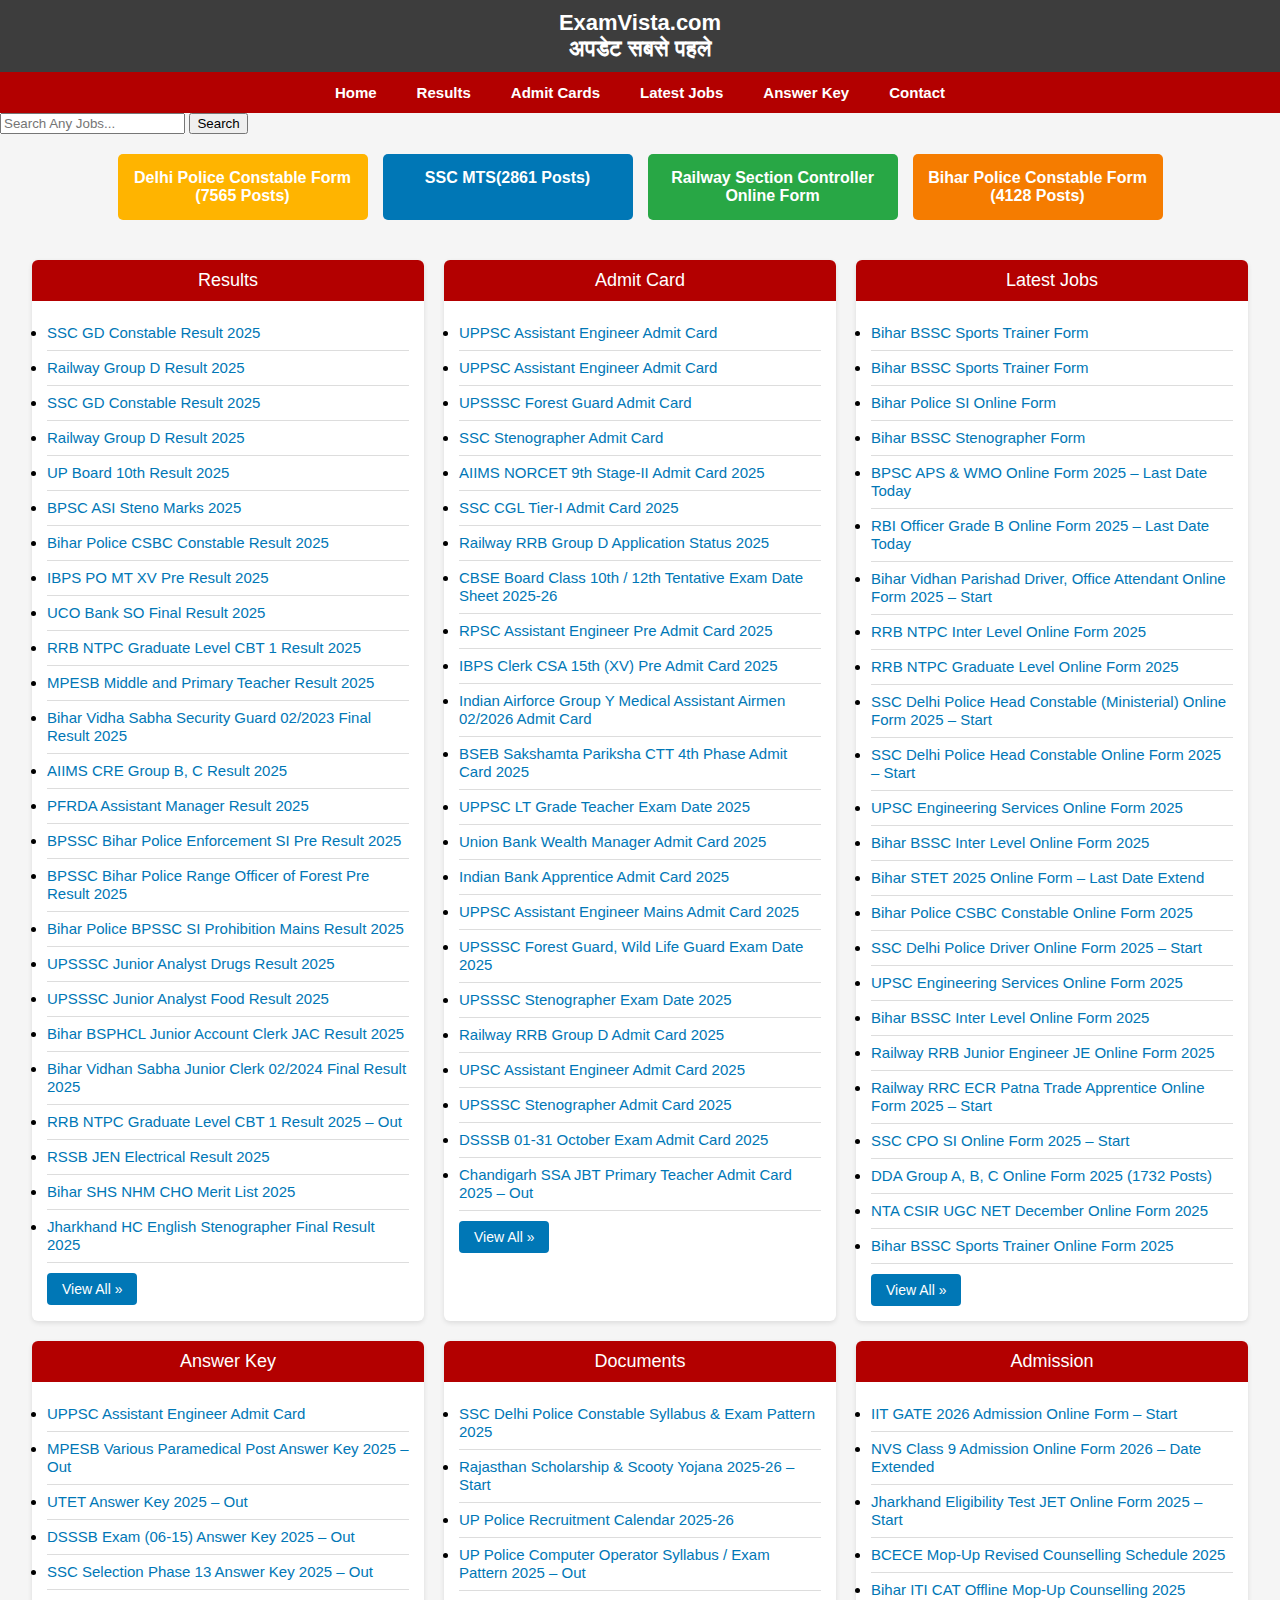
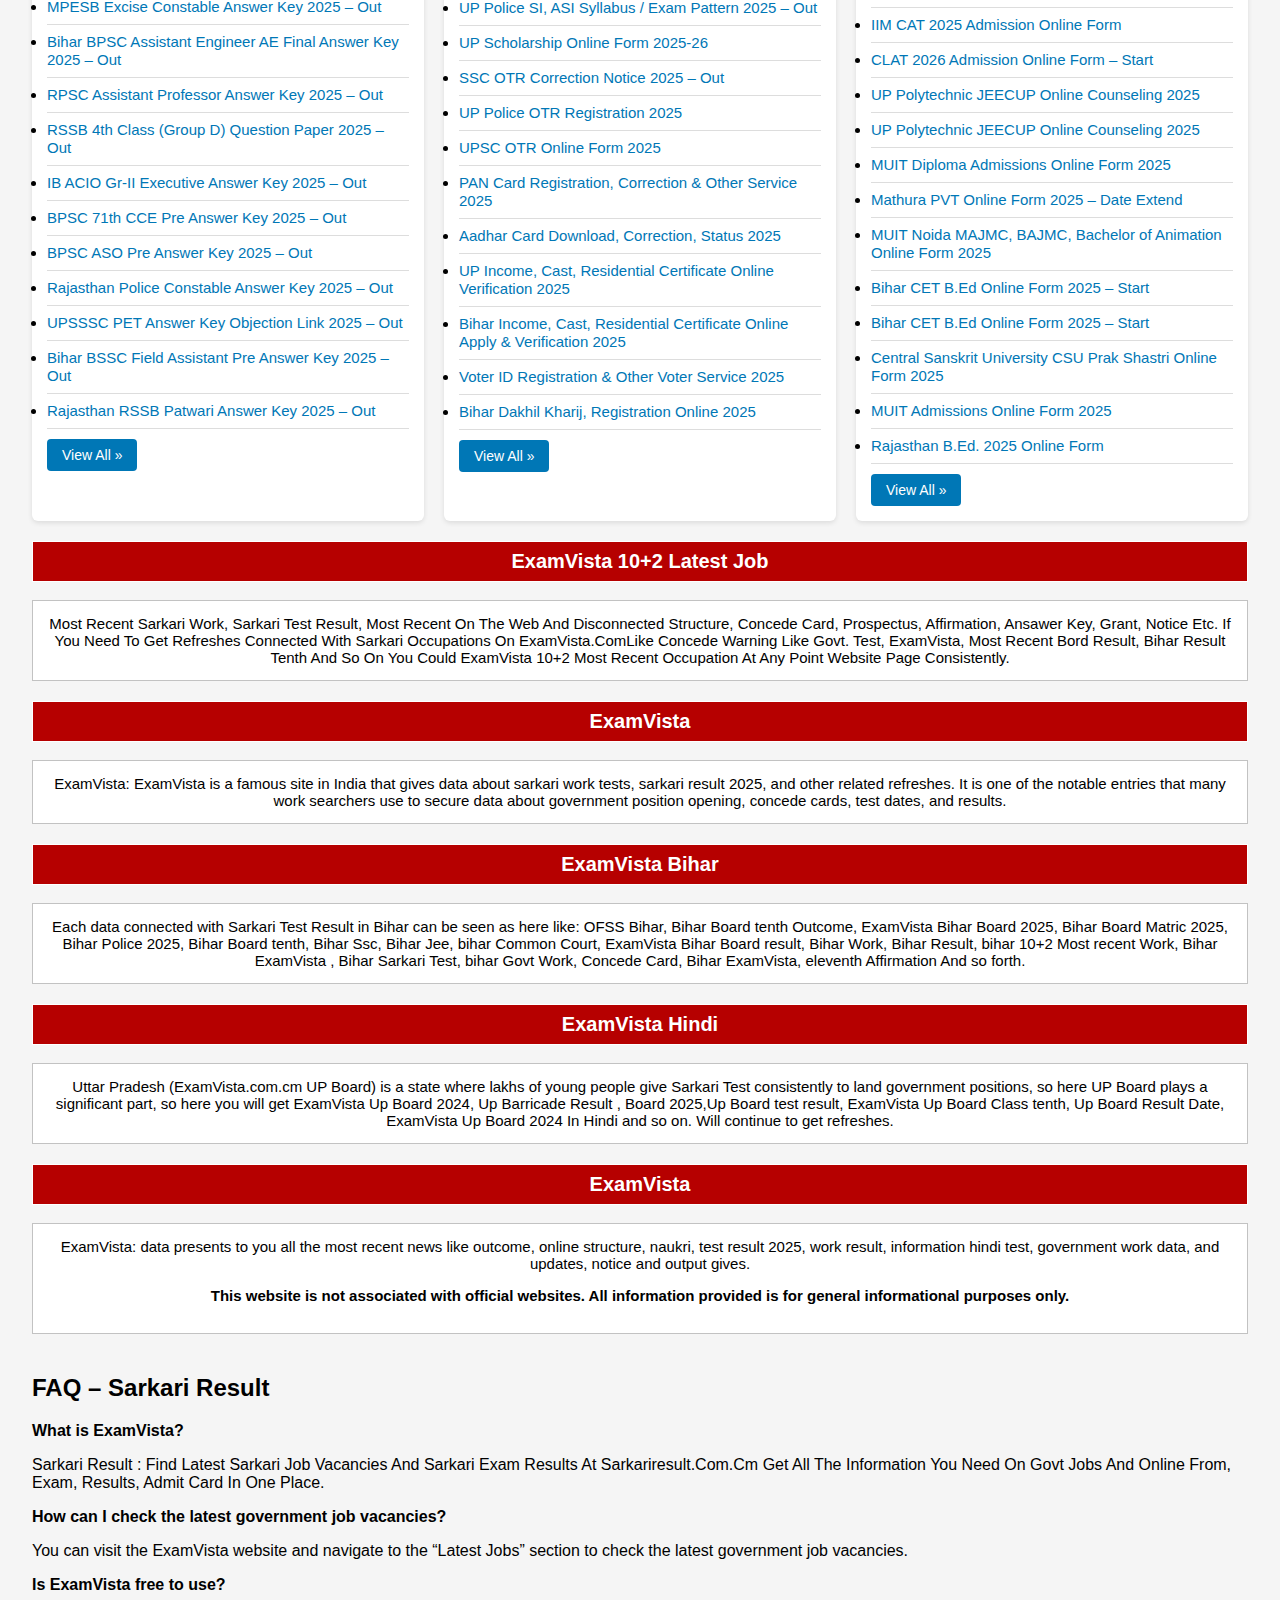
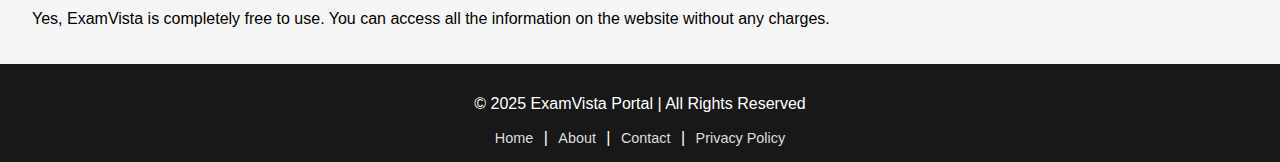
<file: index.html>
<!DOCTYPE html>
<html lang="en">
<head>
  <meta charset="UTF-8">
  <meta name="viewport" content="width=device-width, initial-scale=1.0">
  <title>ExamVista - Sarkari Result, Admit Card, Online Forms</title>
  <!-- Link external CSS -->
  <link rel="stylesheet" href="style.css">
</head>
<body>
 <div class="content"></div>

  <!-- Top Header -->
 <div class="top-header">ExamVista.com<br>अपडेट सबसे पहले</div>

  <!-- Navigation -->
  <div class="nav">
    <a href="index.html">Home</a>
    <a href="results.html">Results</a>
    <a href="admitcard.html">Admit Cards</a>
    <a href="forms.html">Latest Jobs</a>
    <a href="Answer Key.html">Answer Key</a>
    <a href="contact.html">Contact</a>
  </div>
   <!-- Search Bar -->
  <div class="search-bar">
    <form onsubmit="return false;">
      <input type="text" id="search-input" placeholder="Search Any Jobs..." />
      <button type="submit">Search</button>
    </form>
  </div>


   <!-- Highlighted Forms -->
  <div class="highlight">
    <div class="yellow">Delhi Police Constable Form (7565 Posts)</div>
    <div class="blue">SSC MTS(2861 Posts)</div>
    <div class="green">Railway Section Controller Online Form</div>
    <div class="orange"><a href="D:\html files\html\ExamVista1\links\bihar police constable.html" target="_blank">Bihar Police Constable Form (4128 Posts)</a> </div>
  </div>
   <!-- Main Section with two rows -->
<div class="main-section">

  <!-- Top Row: Results, Admit Card, Latest Jobs -->
  <div class="row">
    <div class="column">
      <h2>Results</h2>
      <ul>
        <li><a href="#">SSC GD Constable Result 2025</a></li>
        <li><a href="#">Railway Group D Result 2025</a></li>
        <li><a href="#">SSC GD Constable Result 2025</a></li>
        <li><a href="#">Railway Group D Result 2025</a></li>
        <li><a href="#">UP Board 10th Result 2025</a></li>
        <li><a href="#">BPSC ASI Steno Marks 2025</a></li>
        <li><a href="#">Bihar Police CSBC Constable Result 2025</a></li>
        <li><a href="#">IBPS PO MT XV Pre Result 2025</a></li>
        <li><a href="#">UCO Bank SO Final Result 2025</a></li>
        <li><a href="#">RRB NTPC Graduate Level CBT 1 Result 2025</a></li>
        <li><a href="#">MPESB Middle and Primary Teacher Result 2025</a></li>
        <li><a href="#">Bihar Vidha Sabha Security Guard 02/2023 Final Result 2025</a></li>
        <li><a href="#">AIIMS CRE Group B, C Result 2025</a></li>
        <li><a href="#">PFRDA Assistant Manager Result 2025</a></li>
        <li><a href="#">BPSSC Bihar Police Enforcement SI Pre Result 2025</a></li>
        <li><a href="#">BPSSC Bihar Police Range Officer of Forest Pre Result 2025</a></li>
        <li><a href="#">Bihar Police BPSSC SI Prohibition Mains Result 2025</a></li>
        <li><a href="#">UPSSSC Junior Analyst Drugs Result 2025</a></li>
        <li><a href="#">UPSSSC Junior Analyst Food Result 2025</a></li>
        <li><a href="#">Bihar BSPHCL Junior Account Clerk JAC Result 2025</a></li>
        <li><a href="#">Bihar Vidhan Sabha Junior Clerk 02/2024 Final Result 2025</a></li>
        <li><a href="#">RRB NTPC Graduate Level CBT 1 Result 2025 – Out</a></li>
        <li><a href="#">RSSB JEN Electrical Result 2025</a></li>
        <li><a href="#">Bihar SHS NHM CHO Merit List 2025</a></li>
        <li><a href="#">Jharkhand HC English Stenographer Final Result 2025</a></li>
        <!-- more items -->
      </ul>
      <a href="results.html" class="view-btn">View All »</a>
    </div>

    <div class="column">
      <h2>Admit Card</h2>
      <ul>
        <li><a href="#">UPPSC Assistant Engineer Admit Card</a></li>
        <li><a href="#">UPPSC Assistant Engineer Admit Card</a></li>
        <li><a href="#">UPSSSC Forest Guard Admit Card</a></li>
        <li><a href="#">SSC Stenographer Admit Card</a></li>
        <li><a href="#">AIIMS NORCET 9th Stage-II Admit Card 2025</a></li>
        <li><a href="#">SSC CGL Tier-I Admit Card 2025</a></li>
        <li><a href="#">Railway RRB Group D Application Status 2025</a></li>
        <li><a href="#">CBSE Board Class 10th / 12th Tentative Exam Date Sheet 2025-26</a></li>
        <li><a href="#">RPSC Assistant Engineer Pre Admit Card 2025</a></li>
        <li><a href="#">IBPS Clerk CSA 15th (XV) Pre Admit Card 2025</a></li>
        <li><a href="#">Indian Airforce Group Y Medical Assistant Airmen 02/2026 Admit Card</a></li>
        <li><a href="#">BSEB Sakshamta Pariksha CTT 4th Phase Admit Card 2025</a></li>
        <li><a href="#">UPPSC LT Grade Teacher Exam Date 2025</a></li>
        <li><a href="#">Union Bank Wealth Manager Admit Card 2025</a></li>
        <li><a href="#">Indian Bank Apprentice Admit Card 2025</a></li>
        <li><a href="#">UPPSC Assistant Engineer Mains Admit Card 2025</a></li>
        <li><a href="#">UPSSSC Forest Guard, Wild Life Guard Exam Date 2025</a></li>
        <li><a href="#">UPSSSC Stenographer Exam Date 2025</a></li>
        <li><a href="#">Railway RRB Group D Admit Card 2025</a></li>
        <li><a href="#">UPSC Assistant Engineer Admit Card 2025</a></li>
        <li><a href="#">UPSSSC Stenographer Admit Card 2025</a></li>
        <li><a href="#">DSSSB 01-31 October Exam Admit Card 2025</a></li>
        <li><a href="#">Chandigarh SSA JBT Primary Teacher Admit Card 2025 – Out</a></li>

        <!-- more items -->
      </ul>
      <a href="admitcard.html" class="view-btn">View All »</a>
    </div>

    <div class="column">
      <h2>Latest Jobs</h2>
      <ul>
        <li><a href="#">Bihar BSSC Sports Trainer Form</a></li>
        <li><a href="#">Bihar BSSC Sports Trainer Form</a></li>
        <li><a href="#">Bihar Police SI Online Form</a></li>
        <li><a href="#">Bihar BSSC Stenographer Form</a></li>
        <li><a href="#">BPSC APS & WMO Online Form 2025 – Last Date Today</a></li>
        <li><a href="#">RBI Officer Grade B Online Form 2025 – Last Date Today</a></li>
        <li><a href="#">Bihar Vidhan Parishad Driver, Office Attendant Online Form 2025 – Start</a></li>
        <li><a href="#">RRB NTPC Inter Level Online Form 2025</a></li>
        <li><a href="#">RRB NTPC Graduate Level Online Form 2025</a></li>
        <li><a href="#">SSC Delhi Police Head Constable (Ministerial) Online Form 2025 – Start</a></li>
        <li><a href="#">SSC Delhi Police Head Constable Online Form 2025 – Start</a></li>
        <li><a href="#">UPSC Engineering Services Online Form 2025</a></li>
        <li><a href="#">Bihar BSSC Inter Level Online Form 2025</a></li>
        <li><a href="#">Bihar STET 2025 Online Form – Last Date Extend</a></li>
        <li><a href="#">Bihar Police CSBC Constable Online Form 2025</a></li>
        <li><a href="#">SSC Delhi Police Driver Online Form 2025 – Start</a></li>
        <li><a href="#">UPSC Engineering Services Online Form 2025</a></li>
        <li><a href="#">Bihar BSSC Inter Level Online Form 2025</a></li>
        <li><a href="#">Railway RRB Junior Engineer JE Online Form 2025</a></li>
        <li><a href="#">Railway RRC ECR Patna Trade Apprentice Online Form 2025 – Start</a></li>
        <li><a href="#">SSC CPO SI Online Form 2025 – Start</a></li>
        <li><a href="#">DDA Group A, B, C Online Form 2025 (1732 Posts)</a></li>
        <li><a href="#">NTA CSIR UGC NET December Online Form 2025</a></li>
        <li><a href="#">Bihar BSSC Sports Trainer Online Form 2025</a></li>
        <!-- more items -->
      </ul>
      <a href="forms.html" class="view-btn">View All »</a>
    </div>
  </div>

  <!-- Bottom Row: Answer Key, Documents, Admission -->
  <div class="row">
    <div class="column">
      <h2>Answer Key</h2>
      <ul>
        <li><a href="#">UPPSC Assistant Engineer Admit Card</a></li>
        <li><a href="#">MPESB Various Paramedical Post Answer Key 2025 – Out</a></li>
        <li><a href="#">UTET Answer Key 2025 – Out</a></li>
        <li><a href="#">DSSSB Exam (06-15) Answer Key 2025 – Out</a></li>
        <li><a href="#">SSC Selection Phase 13 Answer Key 2025 – Out</a></li>
        <li><a href="#">MPESB Excise Constable Answer Key 2025 – Out</a></li>
        <li><a href="#">Bihar BPSC Assistant Engineer AE Final Answer Key 2025 – Out</a></li>
        <li><a href="#">RPSC Assistant Professor Answer Key 2025 – Out</a></li>
        <li><a href="#">RSSB 4th Class (Group D) Question Paper 2025 – Out</a></li>
        <li><a href="#">IB ACIO Gr-II Executive Answer Key 2025 – Out</a></li>
        <li><a href="#">BPSC 71th CCE Pre Answer Key 2025 – Out</a></li>
        <li><a href="#">BPSC ASO Pre Answer Key 2025 – Out</a></li>
        <li><a href="#">Rajasthan Police Constable Answer Key 2025 – Out</a></li>
        <li><a href="#">UPSSSC PET Answer Key Objection Link 2025 – Out</a></li>
        <li><a href="#">Bihar BSSC Field Assistant Pre Answer Key 2025 – Out</a></li>
        <li><a href="#">Rajasthan RSSB Patwari Answer Key 2025 – Out</a></li>
        <!-- more items -->
      </ul>
      <a href="Answer Key.html" class="view-btn">View All »</a>
    </div>

    <div class="column">
      <h2>Documents</h2>
      <ul>
        <li><a href="#">SSC Delhi Police Constable Syllabus & Exam Pattern 2025</a></li>
        <li><a href="#">Rajasthan Scholarship & Scooty Yojana 2025-26 – Start</a></li>
        <li><a href="#">UP Police Recruitment Calendar 2025-26</a></li>
        <li><a href="#">UP Police Computer Operator Syllabus / Exam Pattern 2025 – Out</a></li>
        <li><a href="#">UP Police SI, ASI Syllabus / Exam Pattern 2025 – Out</a></li>
        <li><a href="#">UP Scholarship Online Form 2025-26</a></li>
        <li><a href="#">SSC OTR Correction Notice 2025 – Out</a></li>
        <li><a href="#">UP Police OTR Registration 2025</a></li>
        <li><a href="#">UPSC OTR Online Form 2025</a></li>
        <li><a href="#">PAN Card Registration, Correction & Other Service 2025</a></li>
        <li><a href="#">Aadhar Card Download, Correction, Status 2025</a></li>
        <li><a href="#">UP Income, Cast, Residential Certificate Online Verification 2025</a></li>
        <li><a href="#">Bihar Income, Cast, Residential Certificate Online Apply & Verification 2025</a></li>
        <li><a href="#">Voter ID Registration & Other Voter Service 2025</a></li>
        <li><a href="#">Bihar Dakhil Kharij, Registration Online 2025</a></li>
        <!-- more items -->
      </ul>
      <a href="Documents.html" class="view-btn">View All »</a>
    </div>

    <div class="column">
      <h2>Admission</h2>
      <ul>
         <li><a href="#">IIT GATE 2026 Admission Online Form – Start</a></li>
        <li><a href="#">NVS Class 9 Admission Online Form 2026 – Date Extended</a></li>
        <li><a href="#">Jharkhand Eligibility Test JET Online Form 2025 – Start</a></li>
        <li><a href="#">BCECE Mop-Up Revised Counselling Schedule 2025</a></li>
        <li><a href="#">Bihar ITI CAT Offline Mop-Up Counselling 2025</a></li>
        <li><a href="#">IIM CAT 2025 Admission Online Form</a></li>
        <li><a href="#">CLAT 2026 Admission Online Form – Start</a></li>
        <li><a href="#">UP Polytechnic JEECUP Online Counseling 2025</a></li>
        <li><a href="#">UP Polytechnic JEECUP Online Counseling 2025</a></li>
        <li><a href="#">MUIT Diploma Admissions Online Form 2025</a></li>
        <li><a href="#">Mathura PVT Online Form 2025 – Date Extend</a></li>
        <li><a href="#">MUIT Noida MAJMC, BAJMC, Bachelor of Animation Online Form 2025</a></li>
        <li><a href="#">Bihar CET B.Ed Online Form 2025 – Start</a></li>
        <li><a href="#">Bihar CET B.Ed Online Form 2025 – Start</a></li>
        <li><a href="#">Central Sanskrit University CSU Prak Shastri Online Form 2025</a></li>
        <li><a href="#">MUIT Admissions Online Form 2025</a></li>
        <li><a href="#">Rajasthan B.Ed. 2025 Online Form</a></li>
        <!-- more items -->
      </ul>
      <a href="Admission.html" class="view-btn">View All »</a>
    </div>
  </div>
   <div class="header">
        ExamVista 10+2 Latest Job
    </div>
    <div class="description">
        Most Recent Sarkari Work, Sarkari Test Result, Most Recent On The Web And Disconnected Structure, Concede Card, Prospectus, Affirmation, Ansawer Key, Grant, Notice Etc. If You Need To Get Refreshes Connected With Sarkari Occupations On ExamVista.ComLike Concede Warning Like Govt. Test, ExamVista, Most Recent Bord Result, Bihar Result Tenth And So On You Could ExamVista 10+2 Most Recent Occupation At Any Point Website Page Consistently.
    </div>
    <div class="header">
        ExamVista
    </div>
    <div class="description">
        ExamVista: ExamVista is a famous site in India that gives data about sarkari work tests, sarkari result 2025, and other related refreshes. It is one of the notable entries that many work searchers use to secure data about government position opening, concede cards, test dates, and results.
    </div>
    <div class="header">
        ExamVista Bihar
    </div>
    <div class="description">
        Each data connected with Sarkari Test Result in Bihar can be seen as here like: OFSS Bihar, Bihar Board tenth Outcome, ExamVista Bihar Board 2025, Bihar Board Matric 2025, Bihar Police 2025, Bihar Board tenth, Bihar Ssc, Bihar Jee, bihar Common Court, ExamVista Bihar Board result, Bihar Work, Bihar Result, bihar 10+2 Most recent Work, Bihar ExamVista , Bihar Sarkari Test, bihar Govt Work, Concede Card, Bihar ExamVista, eleventh Affirmation And so forth.
    </div>
    <div class="header">
        ExamVista Hindi
    </div>
    <div class="description">
       Uttar Pradesh (ExamVista.com.cm UP Board) is a state where lakhs of young people give Sarkari Test consistently to land government positions, so here UP Board plays a significant part, so here you will get ExamVista Up Board 2024, Up Barricade Result , Board 2025,Up Board test result, ExamVista Up Board Class tenth, Up Board Result Date, ExamVista Up Board 2024 In Hindi and so on. Will continue to get refreshes.
    </div>
    <div class="header">
        ExamVista 
    </div>
    <div class="description">
       ExamVista: data presents to you all the most recent news like outcome, online structure, naukri, test result 2025, work result, information hindi test, government work data, and updates, notice and output gives.
       <p><b>This website is not associated with official websites. All information provided is for general informational purposes only.</b></p>
    </div>
    <div>
      <h2>FAQ – Sarkari Result</h2>
      <p><b>What is ExamVista?</b></p>
      <p>Sarkari Result : Find Latest Sarkari Job Vacancies And Sarkari Exam Results At Sarkariresult.Com.Cm Get All The Information You Need On Govt Jobs And Online From, Exam, Results, Admit Card In One Place.</p>
      <p><b>How can I check the latest government job vacancies?</b></p>
      <p>You can visit the ExamVista website and navigate to the “Latest Jobs” section to check the latest government job vacancies.</p>
      <p><b>Is ExamVista free to use?</b></p>
      <p>Yes, ExamVista is completely free to use. You can access all the information on the website without any charges.</p>
    </div>
</div>


  
   

  <!-- Live Search Script -->
  <script>
  const searchInput = document.getElementById('search-input');
  searchInput.addEventListener('keyup', function() {
    const filter = searchInput.value.toLowerCase();
    const columns = document.querySelectorAll('.column');

    columns.forEach(column => {
      const items = column.querySelectorAll('ul li');
      let hasMatch = false;

      items.forEach(item => {
        const text = item.textContent.toLowerCase();
        if(text.includes(filter)) {
          item.style.display = '';
          hasMatch = true;
        } else {
          item.style.display = 'none';
        }
      });

      column.style.display = hasMatch ? '' : 'none';
    });
  });
  </script><!-- Footer -->
   <!-- Footer -->
<footer>
  <p>© 2025 ExamVista Portal | All Rights Reserved</p>
  <div class="footer-links">
    <a href="D:\html files\html\ExamVista1\index.html">Home</a> |
    <a href="#">About</a> |
    <a href="D:\html files\html\ExamVista1\contact.html">Contact</a> |
    <a href="privicyopolicy.html">Privacy Policy</a>
  </div>
</footer>

  
</body>
</html>
</file>
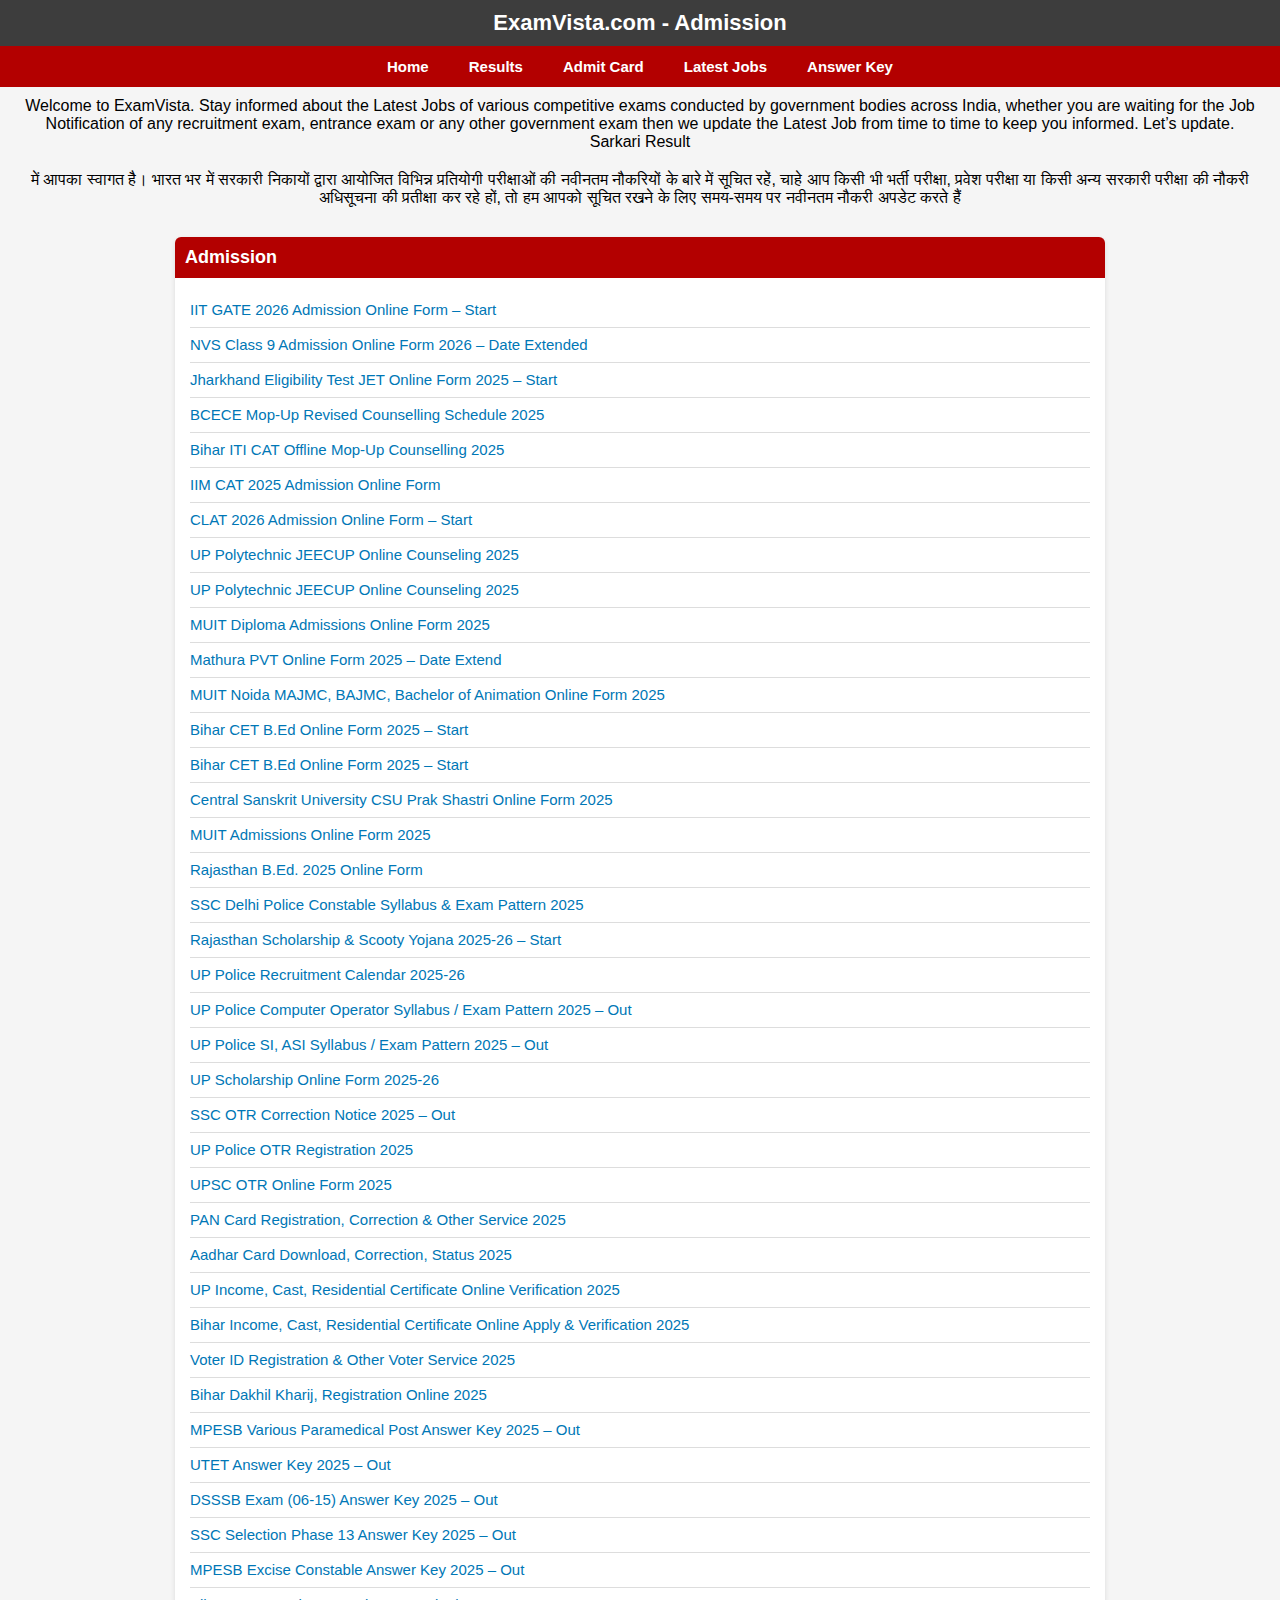
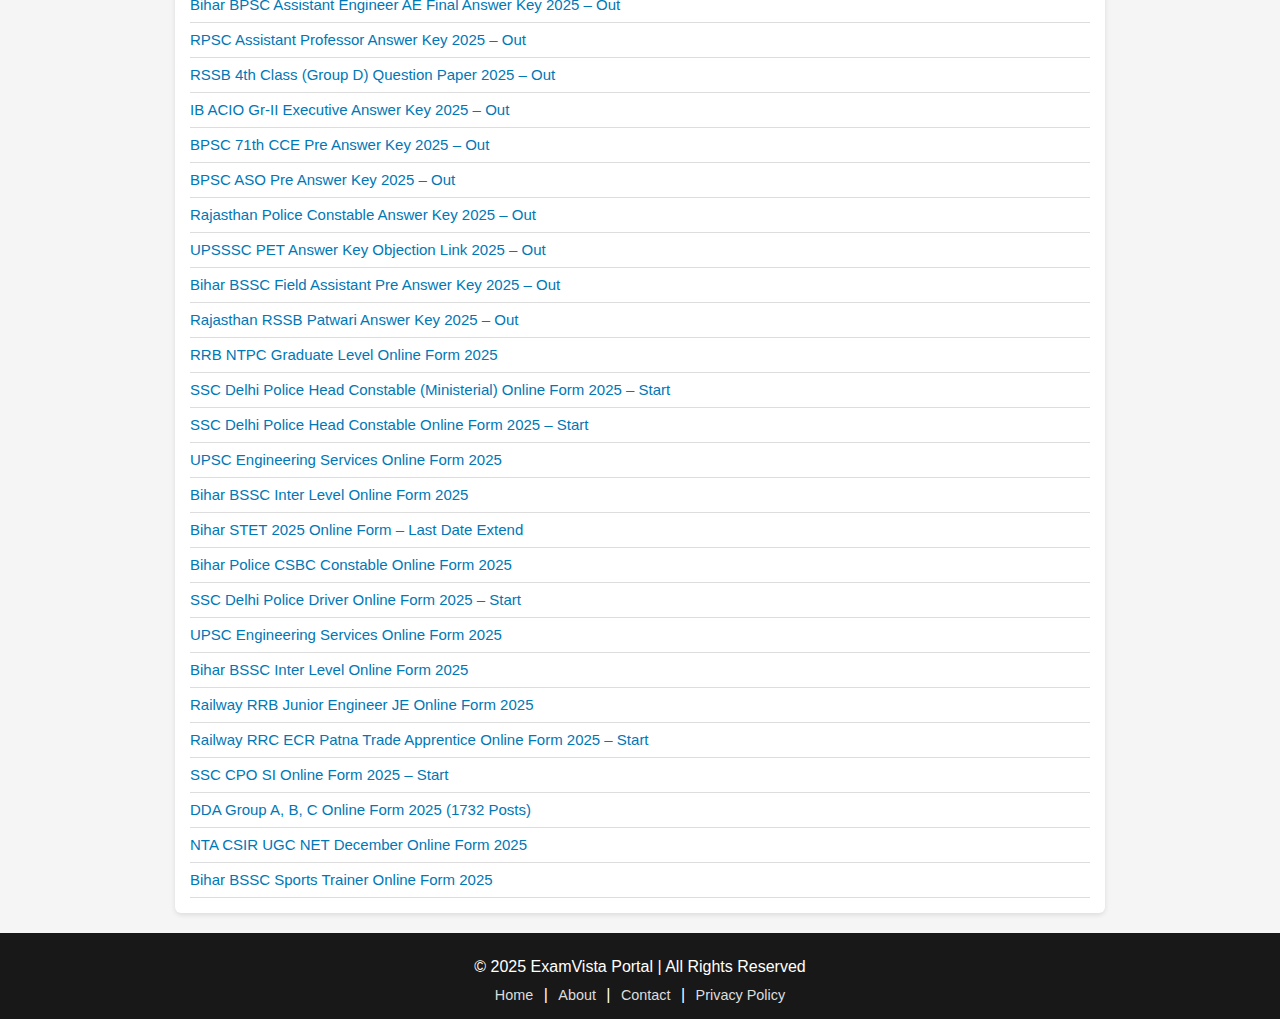
<file: Admission.html>
<!DOCTYPE html>
<html lang="en">
<head>
  <meta charset="UTF-8">
  <meta name="viewport" content="width=device-width, initial-scale=1.0">
  <title>All Online Forms - ExamVista</title>
  <link rel="stylesheet" href="admitcard.css">
</head>
<body>
  <div class="content"></div>

  <div class="top-header">ExamVista.com - Admission</div>
  <div class="nav">
    <a href="index.html">Home</a>
    <a href="results.html">Results</a>
    <a href="admitcard.html">Admit Card</a>
    <a href="forms.html">Latest Jobs</a>
    <a href="Answer Key.html">Answer Key</a>
  </div>
  <div><P>Welcome to ExamVista. Stay informed about the Latest Jobs of various competitive exams conducted by government bodies across India, whether you are waiting for the Job Notification of any recruitment exam, entrance exam or any other government exam then we update the Latest Job from time to time to keep you informed. Let’s update.
  Sarkari Result </P></div>
  <div><P>में आपका स्वागत है। भारत भर में सरकारी निकायों द्वारा आयोजित विभिन्न प्रतियोगी परीक्षाओं की नवीनतम नौकरियों के बारे में सूचित रहें, चाहे आप किसी भी भर्ती परीक्षा, प्रवेश परीक्षा या किसी अन्य सरकारी परीक्षा की नौकरी अधिसूचना की प्रतीक्षा कर रहे हों, तो हम आपको सूचित रखने के लिए समय-समय पर नवीनतम नौकरी अपडेट करते हैं</P></div>
  <div class="main-section">
  <div class="column">

      <h2>Admission</h2>
      <ul >
        <li><a href="#">IIT GATE 2026 Admission Online Form – Start</a></li>
        <li><a href="#">NVS Class 9 Admission Online Form 2026 – Date Extended</a></li>
        <li><a href="#">Jharkhand Eligibility Test JET Online Form 2025 – Start</a></li>
        <li><a href="#">BCECE Mop-Up Revised Counselling Schedule 2025</a></li>
        <li><a href="#">Bihar ITI CAT Offline Mop-Up Counselling 2025</a></li>
        <li><a href="#">IIM CAT 2025 Admission Online Form</a></li>
        <li><a href="#">CLAT 2026 Admission Online Form – Start</a></li>
        <li><a href="#">UP Polytechnic JEECUP Online Counseling 2025</a></li>
        <li><a href="#">UP Polytechnic JEECUP Online Counseling 2025</a></li>
        <li><a href="#">MUIT Diploma Admissions Online Form 2025</a></li>
        <li><a href="#">Mathura PVT Online Form 2025 – Date Extend</a></li>
        <li><a href="#">MUIT Noida MAJMC, BAJMC, Bachelor of Animation Online Form 2025</a></li>
        <li><a href="#">Bihar CET B.Ed Online Form 2025 – Start</a></li>
        <li><a href="#">Bihar CET B.Ed Online Form 2025 – Start</a></li>
        <li><a href="#">Central Sanskrit University CSU Prak Shastri Online Form 2025</a></li>
        <li><a href="#">MUIT Admissions Online Form 2025</a></li>
        <li><a href="#">Rajasthan B.Ed. 2025 Online Form</a></li>
        <li><a href="#">SSC Delhi Police Constable Syllabus & Exam Pattern 2025</a></li>
        <li><a href="#">Rajasthan Scholarship & Scooty Yojana 2025-26 – Start</a></li>
        <li><a href="#">UP Police Recruitment Calendar 2025-26</a></li>
        <li><a href="#">UP Police Computer Operator Syllabus / Exam Pattern 2025 – Out</a></li>
        <li><a href="#">UP Police SI, ASI Syllabus / Exam Pattern 2025 – Out</a></li>
        <li><a href="#">UP Scholarship Online Form 2025-26</a></li>
        <li><a href="#">SSC OTR Correction Notice 2025 – Out</a></li>
        <li><a href="#">UP Police OTR Registration 2025</a></li>
        <li><a href="#">UPSC OTR Online Form 2025</a></li>
        <li><a href="#">PAN Card Registration, Correction & Other Service 2025</a></li>
        <li><a href="#">Aadhar Card Download, Correction, Status 2025</a></li>
        <li><a href="#">UP Income, Cast, Residential Certificate Online Verification 2025</a></li>
        <li><a href="#">Bihar Income, Cast, Residential Certificate Online Apply & Verification 2025</a></li>
        <li><a href="#">Voter ID Registration & Other Voter Service 2025</a></li>
        <li><a href="#">Bihar Dakhil Kharij, Registration Online 2025</a></li>
        <li><a href="#">MPESB Various Paramedical Post Answer Key 2025 – Out</a></li>
        <li><a href="#">UTET Answer Key 2025 – Out</a></li>
        <li><a href="#">DSSSB Exam (06-15) Answer Key 2025 – Out</a></li>
        <li><a href="#">SSC Selection Phase 13 Answer Key 2025 – Out</a></li>
        <li><a href="#">MPESB Excise Constable Answer Key 2025 – Out</a></li>
        <li><a href="#">Bihar BPSC Assistant Engineer AE Final Answer Key 2025 – Out</a></li>
        <li><a href="#">RPSC Assistant Professor Answer Key 2025 – Out</a></li>
        <li><a href="#">RSSB 4th Class (Group D) Question Paper 2025 – Out</a></li>
        <li><a href="#">IB ACIO Gr-II Executive Answer Key 2025 – Out</a></li>
        <li><a href="#">BPSC 71th CCE Pre Answer Key 2025 – Out</a></li>
        <li><a href="#">BPSC ASO Pre Answer Key 2025 – Out</a></li>
        <li><a href="#">Rajasthan Police Constable Answer Key 2025 – Out</a></li>
        <li><a href="#">UPSSSC PET Answer Key Objection Link 2025 – Out</a></li>
        <li><a href="#">Bihar BSSC Field Assistant Pre Answer Key 2025 – Out</a></li>
        <li><a href="#">Rajasthan RSSB Patwari Answer Key 2025 – Out</a></li>
        <li><a href="#">RRB NTPC Graduate Level Online Form 2025</a></li>
        <li><a href="#">SSC Delhi Police Head Constable (Ministerial) Online Form 2025 – Start</a></li>
        <li><a href="#">SSC Delhi Police Head Constable Online Form 2025 – Start</a></li>
        <li><a href="#">UPSC Engineering Services Online Form 2025</a></li>
        <li><a href="#">Bihar BSSC Inter Level Online Form 2025</a></li>
        <li><a href="#">Bihar STET 2025 Online Form – Last Date Extend</a></li>
        <li><a href="#">Bihar Police CSBC Constable Online Form 2025</a></li>
        <li><a href="#">SSC Delhi Police Driver Online Form 2025 – Start</a></li>
        <li><a href="#">UPSC Engineering Services Online Form 2025</a></li>
        <li><a href="#">Bihar BSSC Inter Level Online Form 2025</a></li>
        <li><a href="#">Railway RRB Junior Engineer JE Online Form 2025</a></li>
        <li><a href="#">Railway RRC ECR Patna Trade Apprentice Online Form 2025 – Start</a></li>
        <li><a href="#">SSC CPO SI Online Form 2025 – Start</a></li>
        <li><a href="#">DDA Group A, B, C Online Form 2025 (1732 Posts)</a></li>
        <li><a href="#">NTA CSIR UGC NET December Online Form 2025</a></li>
        <li><a href="#">Bihar BSSC Sports Trainer Online Form 2025</a></li>
        
      </ul>
    </div>
  </div>
   <!-- Footer -->
<footer>
  <p>© 2025 ExamVista Portal | All Rights Reserved</p>
  <div class="footer-links">
    <a href="D:\html files\html\ExamVista1\index.html">Home</a> |
    <a href="#">About</a> |
    <a href="D:\html files\html\ExamVista1\contact.html">Contact</a> |
    <a href="privicyopolicy.html">Privacy Policy</a>
  </div>
</footer>

</body>
</html>
</file>
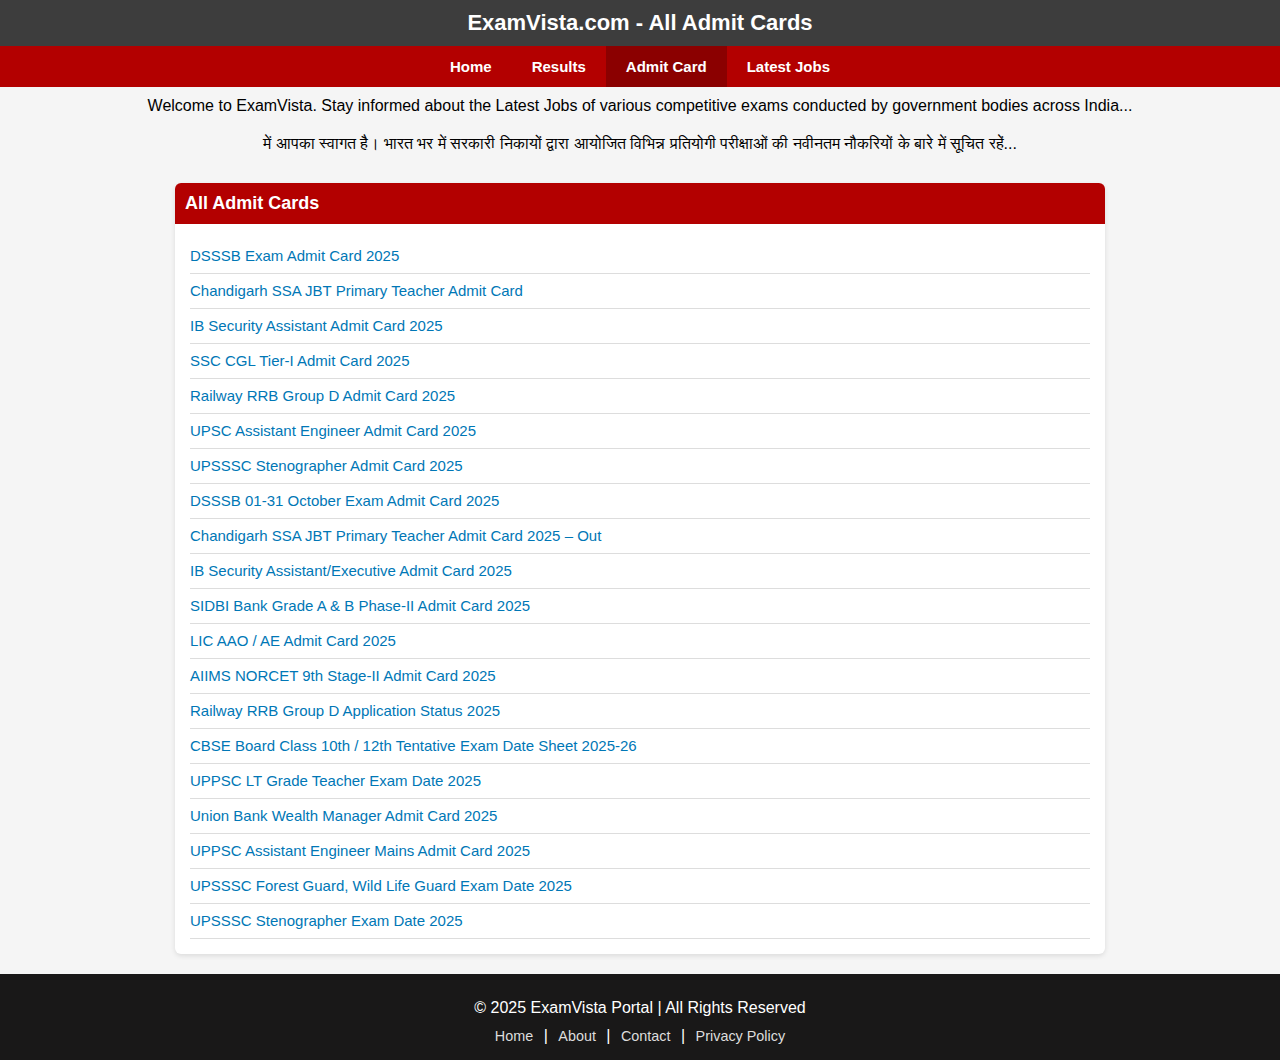
<file: admitcard.html>
<!DOCTYPE html>
<html lang="en">
<head>
  <meta charset="UTF-8">
  <meta name="viewport" content="width=device-width, initial-scale=1.0">
  <title>All Admit Cards - ExamVista</title>
  <link rel="stylesheet" href="admitcard.css">
</head>
<body>

  <div class="top-header">ExamVista.com - All Admit Cards</div>

  <div class="nav">
    <a href="index.html">Home</a>
    <a href="results.html">Results</a>
    <a href="admitcard.html" class="active">Admit Card</a>
    <a href="forms.html">Latest Jobs</a>
  </div>

  <p>Welcome to ExamVista. Stay informed about the Latest Jobs of various competitive exams conducted by government bodies across India...</p>
  <p>में आपका स्वागत है। भारत भर में सरकारी निकायों द्वारा आयोजित विभिन्न प्रतियोगी परीक्षाओं की नवीनतम नौकरियों के बारे में सूचित रहें...</p>

  <div class="main-section">
    <div class="column">
      <h2>All Admit Cards</h2>
      <ul>
        <li><a href="#">DSSSB Exam Admit Card 2025</a></li>
        <li><a href="#">Chandigarh SSA JBT Primary Teacher Admit Card</a></li>
        <li><a href="#">IB Security Assistant Admit Card 2025</a></li>
        <li><a href="#">SSC CGL Tier-I Admit Card 2025</a></li>
        <li><a href="#">Railway RRB Group D Admit Card 2025</a></li>
        <li><a href="#">UPSC Assistant Engineer Admit Card 2025</a></li>
        <li><a href="#">UPSSSC Stenographer Admit Card 2025</a></li>
        <li><a href="#">DSSSB 01-31 October Exam Admit Card 2025</a></li>
        <li><a href="#">Chandigarh SSA JBT Primary Teacher Admit Card 2025 – Out</a></li>
        <li><a href="#">IB Security Assistant/Executive Admit Card 2025</a></li>
        <li><a href="#">SIDBI Bank Grade A & B Phase-II Admit Card 2025</a></li>
        <li><a href="#">LIC AAO / AE Admit Card 2025</a></li>
        <li><a href="#">AIIMS NORCET 9th Stage-II Admit Card 2025</a></li>
        <li><a href="#">Railway RRB Group D Application Status 2025</a></li>
        <li><a href="#">CBSE Board Class 10th / 12th Tentative Exam Date Sheet 2025-26</a></li>
        <li><a href="#">UPPSC LT Grade Teacher Exam Date 2025</a></li>
        <li><a href="#">Union Bank Wealth Manager Admit Card 2025</a></li>
        <li><a href="#">UPPSC Assistant Engineer Mains Admit Card 2025</a></li>
        <li><a href="#">UPSSSC Forest Guard, Wild Life Guard Exam Date 2025</a></li>
        <li><a href="#">UPSSSC Stenographer Exam Date 2025</a></li>
      </ul>
    </div>
  </div>

  <footer>
    <p>© 2025 ExamVista Portal | All Rights Reserved</p>
    <div class="footer-links">
      <a href="index.html">Home</a> |
      <a href="#">About</a> |
      <a href="contact.html">Contact</a> |
      <a href="privicyopolicy.html">Privacy Policy</a>
    </div>
  </footer>

</body>
</html>
</file>
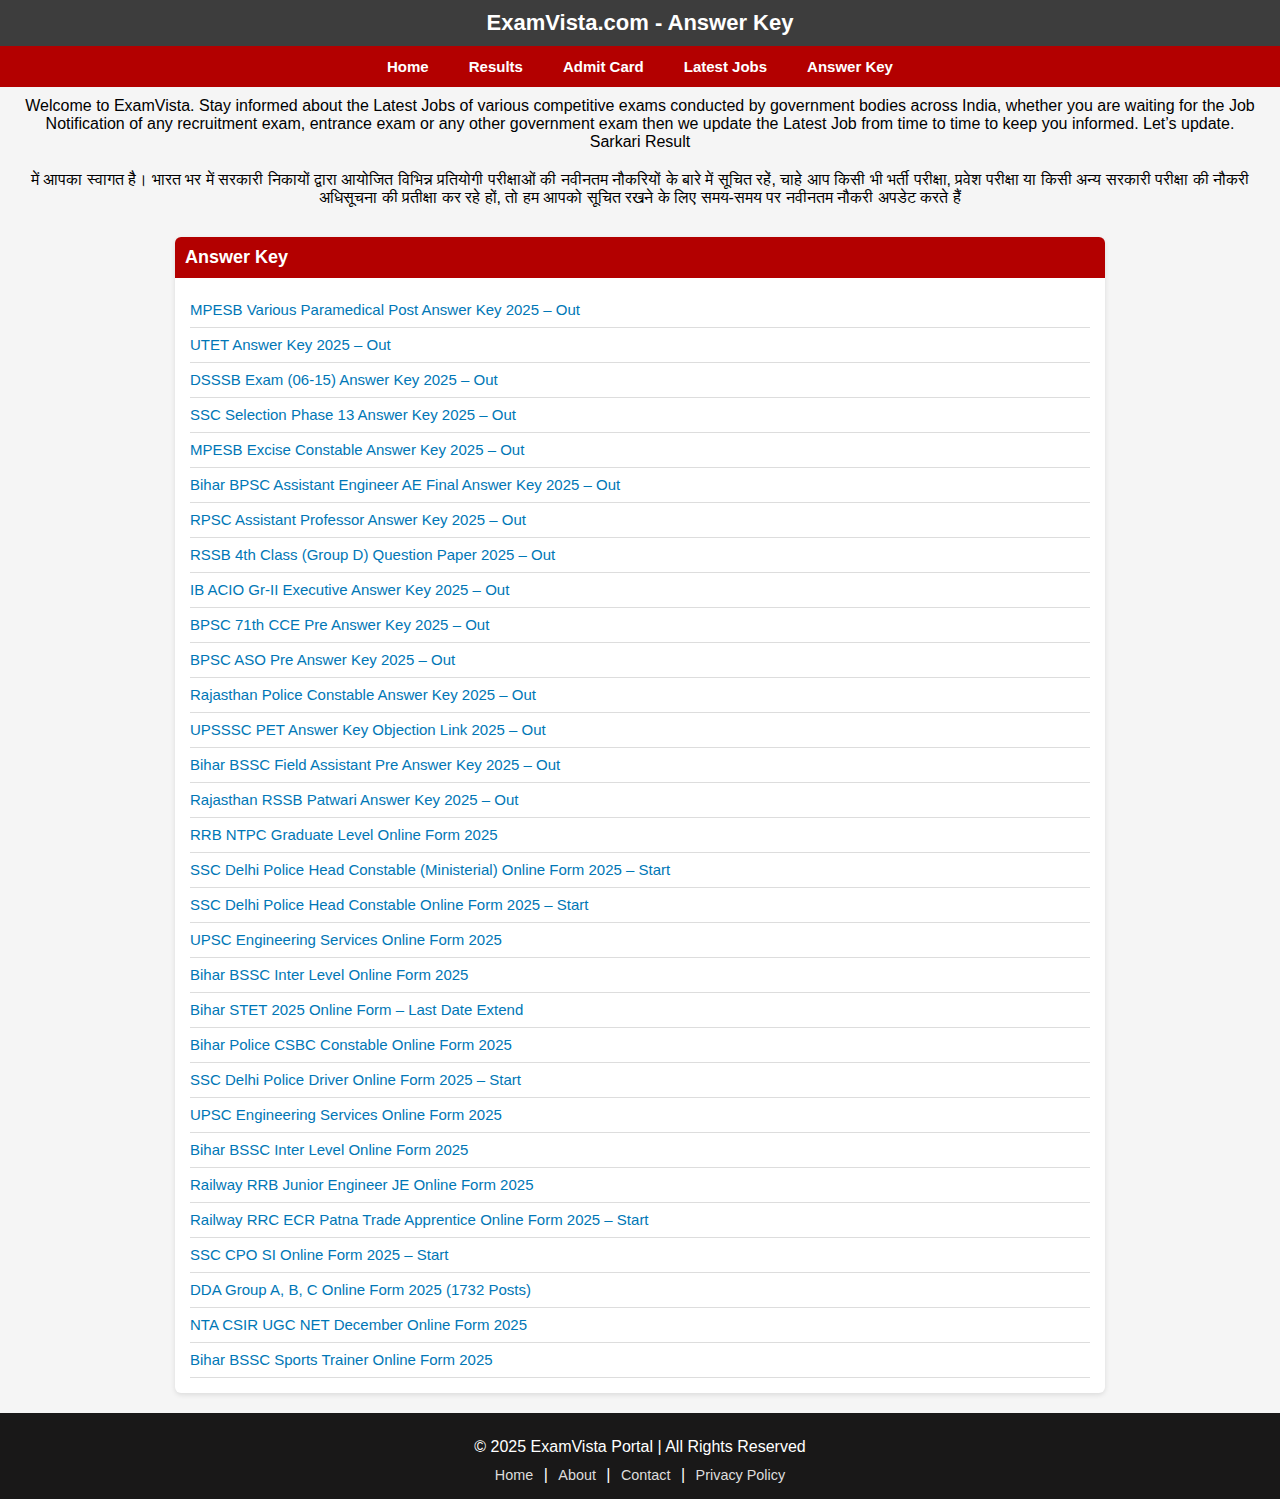
<file: Answer Key.html>
<!DOCTYPE html>
<html lang="en">
<head>
  <meta charset="UTF-8">
  <meta name="viewport" content="width=device-width, initial-scale=1.0">
  <title>All Online Forms - ExamVista</title>
  <link rel="stylesheet" href="admitcard.css">
</head>
<body>
  <div class="content"></div>

  <div class="top-header">ExamVista.com - Answer Key</div>
  <div class="nav">
    <a href="index.html">Home</a>
    <a href="results.html">Results</a>
    <a href="admitcard.html">Admit Card</a>
    <a href="forms.html">Latest Jobs</a>
    <a href="Answer Key.html">Answer Key</a>
  </div>
  <div><P>Welcome to ExamVista. Stay informed about the Latest Jobs of various competitive exams conducted by government bodies across India, whether you are waiting for the Job Notification of any recruitment exam, entrance exam or any other government exam then we update the Latest Job from time to time to keep you informed. Let’s update.
  Sarkari Result </P></div>
  <div><P>में आपका स्वागत है। भारत भर में सरकारी निकायों द्वारा आयोजित विभिन्न प्रतियोगी परीक्षाओं की नवीनतम नौकरियों के बारे में सूचित रहें, चाहे आप किसी भी भर्ती परीक्षा, प्रवेश परीक्षा या किसी अन्य सरकारी परीक्षा की नौकरी अधिसूचना की प्रतीक्षा कर रहे हों, तो हम आपको सूचित रखने के लिए समय-समय पर नवीनतम नौकरी अपडेट करते हैं</P></div>
  <div class="main-section">
  <div class="column">

      <h2>Answer Key</h2>
      <ul >
        <li><a href="#">MPESB Various Paramedical Post Answer Key 2025 – Out</a></li>
        <li><a href="#">UTET Answer Key 2025 – Out</a></li>
        <li><a href="#">DSSSB Exam (06-15) Answer Key 2025 – Out</a></li>
        <li><a href="#">SSC Selection Phase 13 Answer Key 2025 – Out</a></li>
        <li><a href="#">MPESB Excise Constable Answer Key 2025 – Out</a></li>
        <li><a href="#">Bihar BPSC Assistant Engineer AE Final Answer Key 2025 – Out</a></li>
        <li><a href="#">RPSC Assistant Professor Answer Key 2025 – Out</a></li>
        <li><a href="#">RSSB 4th Class (Group D) Question Paper 2025 – Out</a></li>
        <li><a href="#">IB ACIO Gr-II Executive Answer Key 2025 – Out</a></li>
        <li><a href="#">BPSC 71th CCE Pre Answer Key 2025 – Out</a></li>
        <li><a href="#">BPSC ASO Pre Answer Key 2025 – Out</a></li>
        <li><a href="#">Rajasthan Police Constable Answer Key 2025 – Out</a></li>
        <li><a href="#">UPSSSC PET Answer Key Objection Link 2025 – Out</a></li>
        <li><a href="#">Bihar BSSC Field Assistant Pre Answer Key 2025 – Out</a></li>
        <li><a href="#">Rajasthan RSSB Patwari Answer Key 2025 – Out</a></li>
        <li><a href="#">RRB NTPC Graduate Level Online Form 2025</a></li>
        <li><a href="#">SSC Delhi Police Head Constable (Ministerial) Online Form 2025 – Start</a></li>
        <li><a href="#">SSC Delhi Police Head Constable Online Form 2025 – Start</a></li>
        <li><a href="#">UPSC Engineering Services Online Form 2025</a></li>
        <li><a href="#">Bihar BSSC Inter Level Online Form 2025</a></li>
        <li><a href="#">Bihar STET 2025 Online Form – Last Date Extend</a></li>
        <li><a href="#">Bihar Police CSBC Constable Online Form 2025</a></li>
        <li><a href="#">SSC Delhi Police Driver Online Form 2025 – Start</a></li>
        <li><a href="#">UPSC Engineering Services Online Form 2025</a></li>
        <li><a href="#">Bihar BSSC Inter Level Online Form 2025</a></li>
        <li><a href="#">Railway RRB Junior Engineer JE Online Form 2025</a></li>
        <li><a href="#">Railway RRC ECR Patna Trade Apprentice Online Form 2025 – Start</a></li>
        <li><a href="#">SSC CPO SI Online Form 2025 – Start</a></li>
        <li><a href="#">DDA Group A, B, C Online Form 2025 (1732 Posts)</a></li>
        <li><a href="#">NTA CSIR UGC NET December Online Form 2025</a></li>
        <li><a href="#">Bihar BSSC Sports Trainer Online Form 2025</a></li>
        
      </ul>
    </div>
  </div>
   <!-- Footer -->
<footer>
  <p>© 2025 ExamVista Portal | All Rights Reserved</p>
  <div class="footer-links">
    <a href="D:\html files\html\ExamVista1\index.html">Home</a> |
    <a href="#">About</a> |
    <a href="D:\html files\html\ExamVista1\contact.html">Contact</a> |
    <a href="privicyopolicy.html">Privacy Policy</a>
  </div>
</footer>

</body>
</html>
</file>
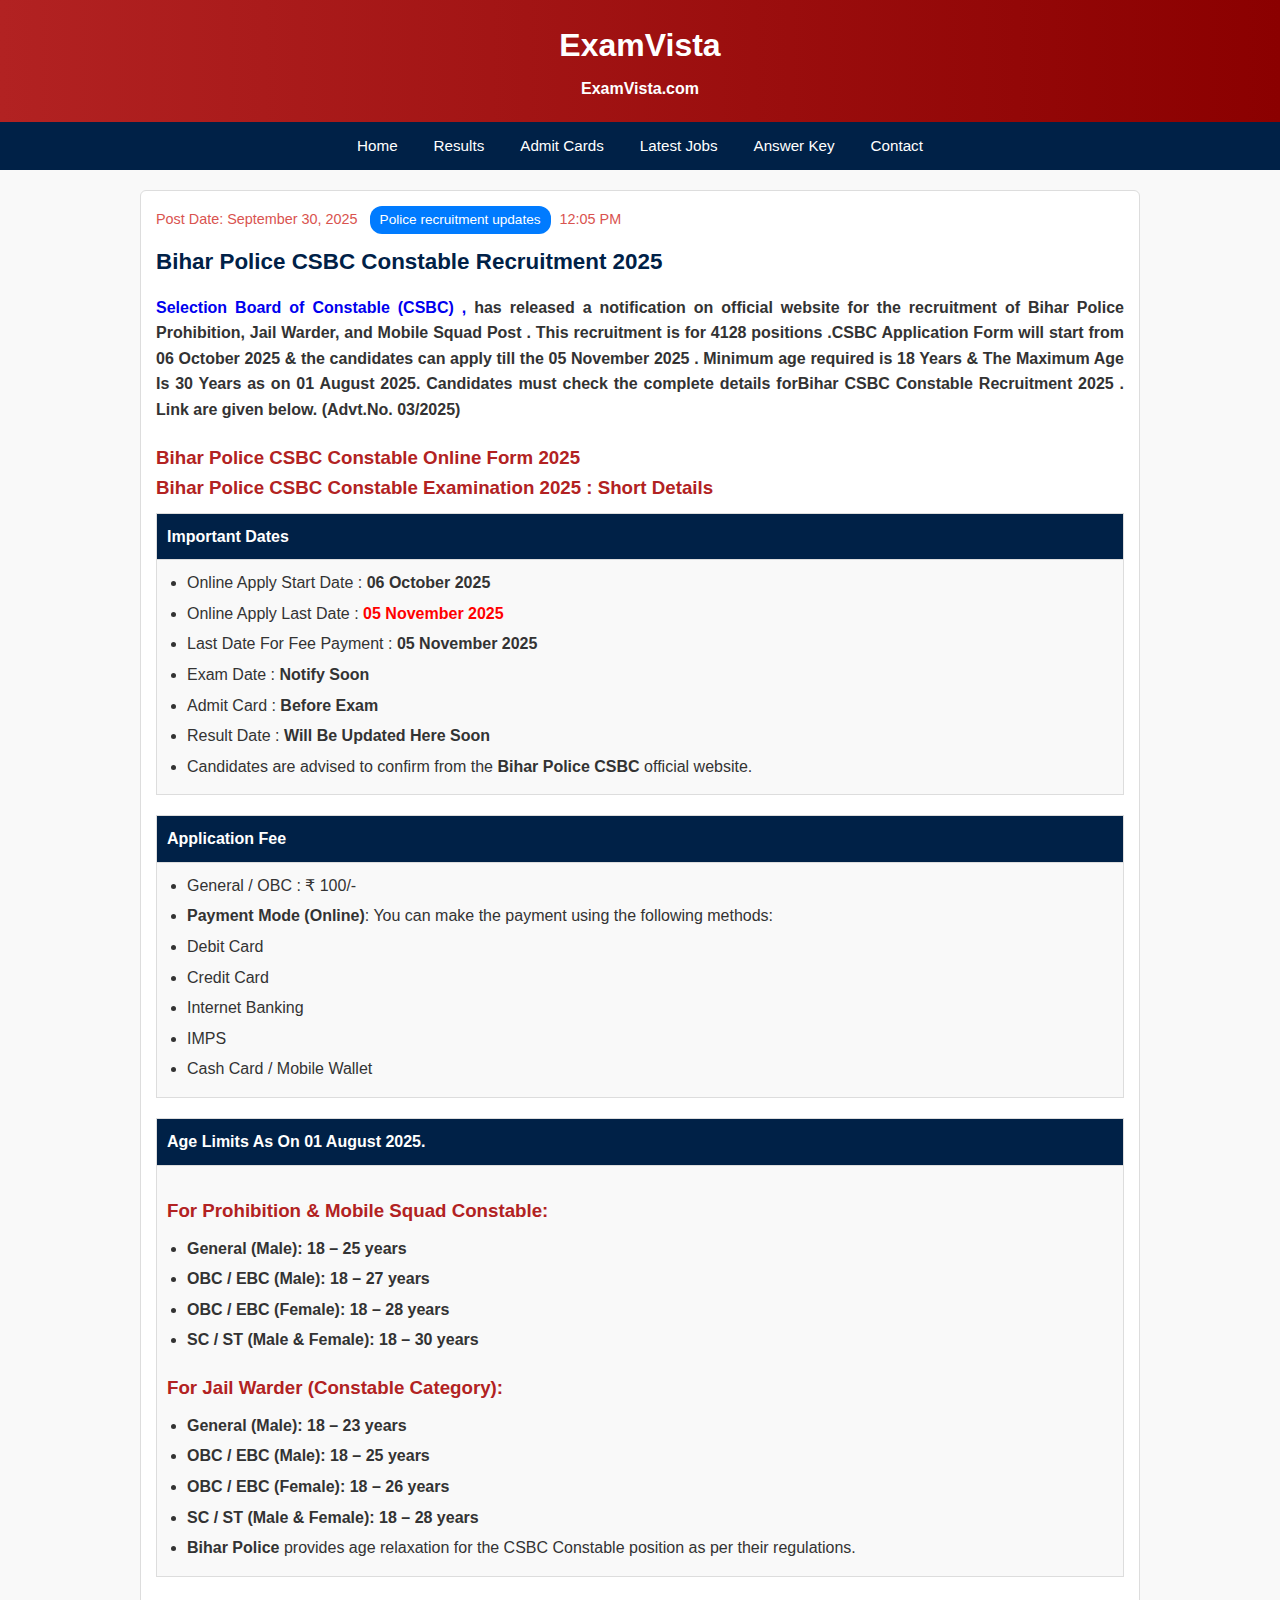
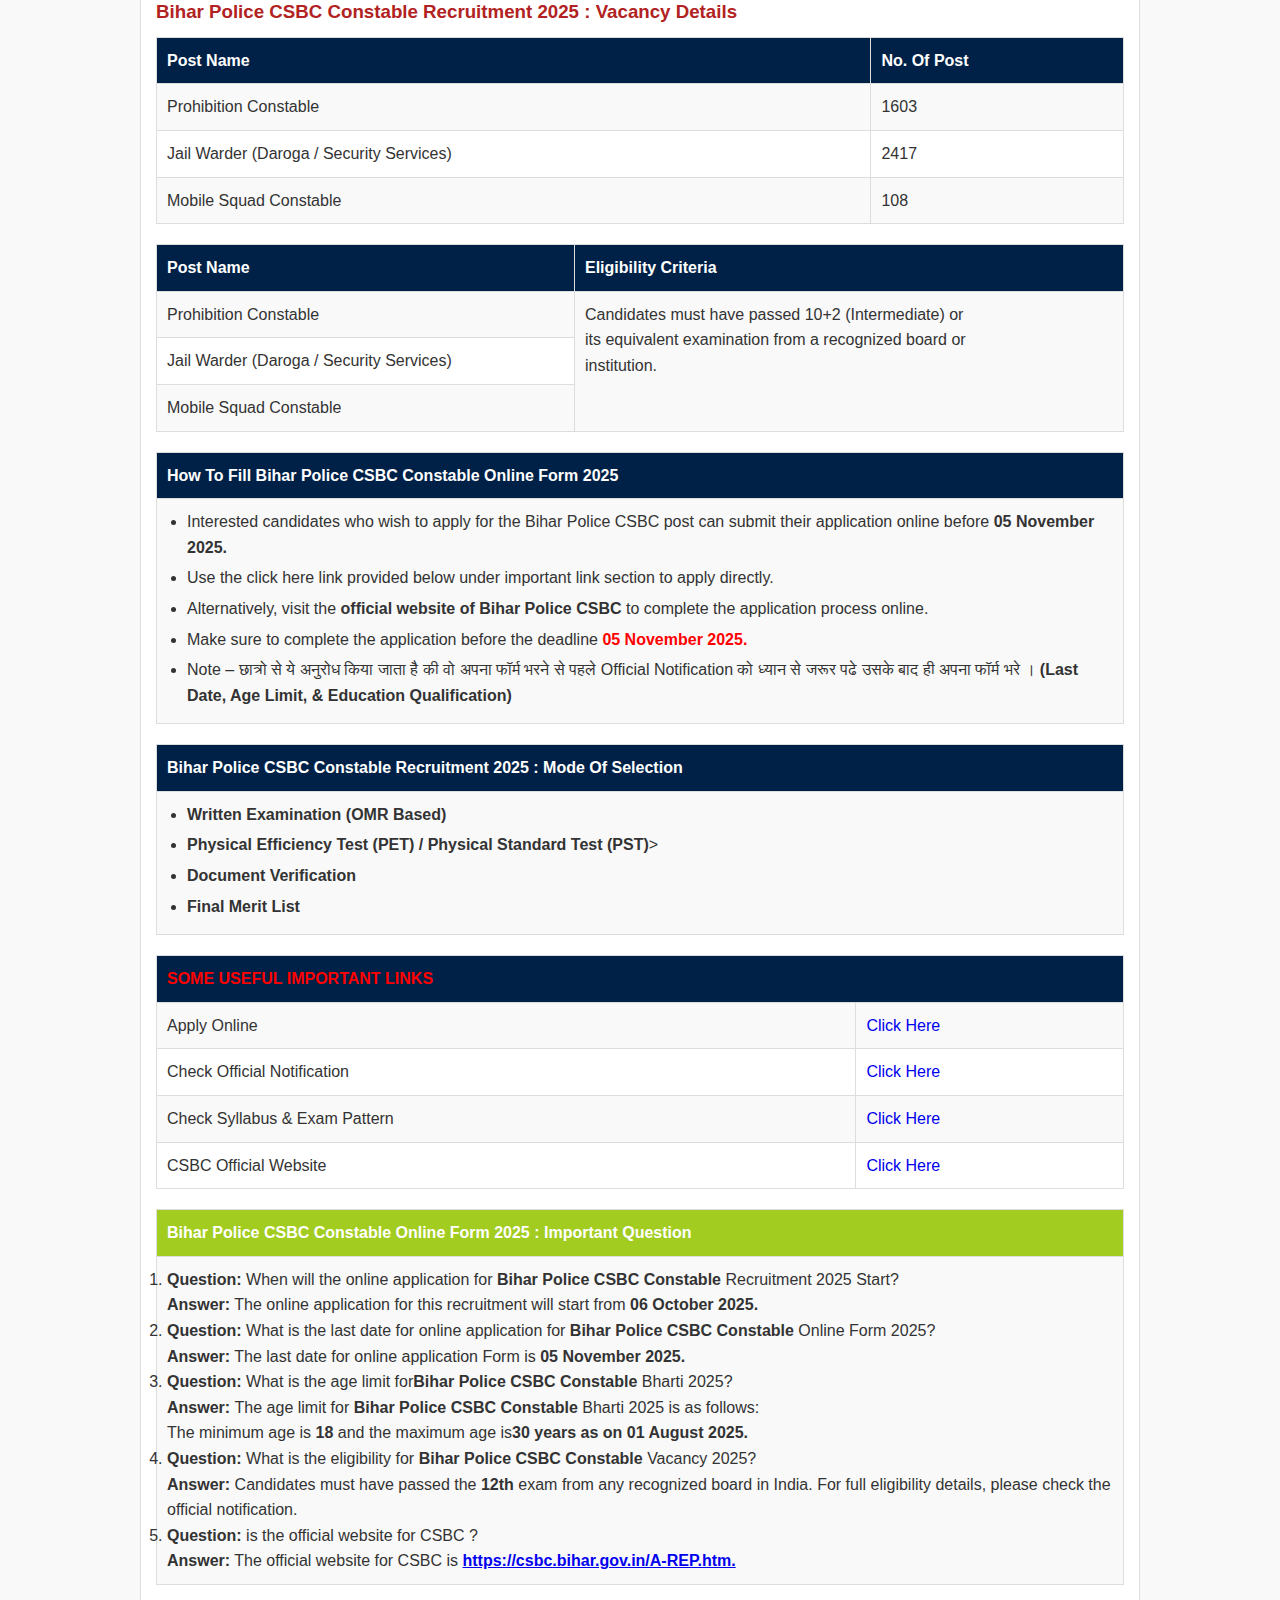
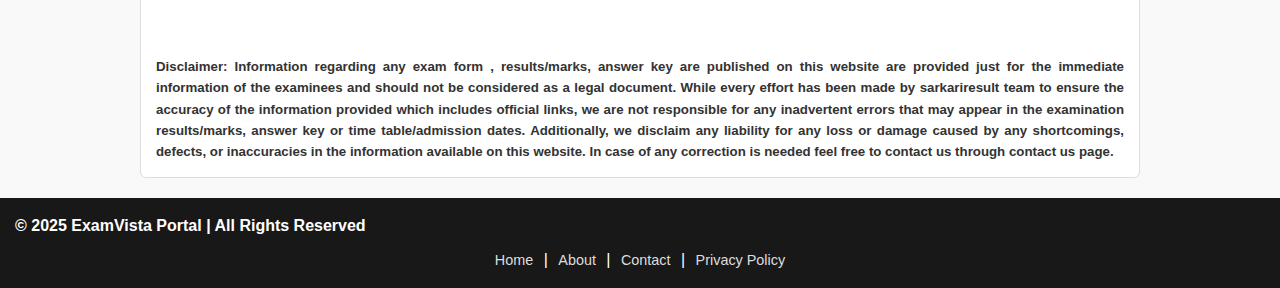
<file: bihar police constable.html>
<!DOCTYPE html>
<html lang="en">
<head>
  <meta charset="UTF-8">
  <meta name="viewport" content="width=device-width, initial-scale=1.0">
  <title>ExamVista - Recruitment 2025</title>
  <link rel="stylesheet" href="all css.css">
</head>
<body>
 <div class="content"></div>

  <!-- Header -->
  <div class="header">
    <h1>ExamVista</h1>
    <h4>ExamVista.com</h4>
  </div>

  <!-- Navbar -->
  <div class="navbar">
    <a href="D:\html files\html\ExamVista1\index.html">Home</a>
    <a href="D:\html files\html\ExamVista1\results.html">Results</a>
    <a href="D:\html files\html\ExamVista1\admitcard.html">Admit Cards</a>
    <a href="D:\html files\html\ExamVista1\forms.html">Latest Jobs</a>
    <a href="D:\html files\html\ExamVista1\Answer Key.html">Answer Key</a>
    <a href="D:\html files\html\ExamVista1\contact.html">Contact</a>
  </div>

  <!-- Main Content -->
  <div class="container">
    <div class="post-date">
      Post Date: September 30, 2025 
      <span class="badge">Police recruitment updates</span> 
      12:05 PM
    </div>

    <h2>Bihar Police CSBC Constable Recruitment 2025</h2>

  <div class="hh"><p><a href="https://csbc.bihar.gov.in/A-REP.htm">Selection Board of Constable (CSBC) ,</a> has released a notification on <b>official website</b> for the recruitment of <b>Bihar Police Prohibition, Jail Warder, and Mobile Squad Post</b> . This recruitment is for <b>4128 positions </b>.<b>CSBC Application Form</b>  will start from <b>06 October 2025</b>  & the candidates can apply till the <b>05 November 2025</b> . Minimum age required is <b>18 Years & The Maximum Age Is 30 Years as on 01 August 2025</b>. Candidates must check the complete details for<b>Bihar CSBC Constable Recruitment 2025</b> . Link are given below. (Advt.No. 03/2025)</p></div>

    
<h3>Bihar Police CSBC Constable Online Form 2025 <br>Bihar Police CSBC Constable Examination 2025 : Short Details</h3>
<!-- Important Dates -->
<table>
  <tr>
    <th>Important Dates</th>
  </tr>
  <tr>
    <td>
      <ul>
        <li>Online Apply Start Date : <b>06 October 2025</b></li>
        <li>Online Apply Last Date : <b style="color: red;">05 November 2025</b></li>
        <li>Last Date For Fee Payment : <b>05 November 2025</b></li>
        <li>Exam Date : <b>Notify Soon</b></li>
        <li>Admit Card : <b>Before Exam</b></li>
        <li>Result Date : <b>Will Be Updated Here Soon</b></li>
        <li>Candidates are advised to confirm from the <b>Bihar Police CSBC</b> official website.</li>
      </ul>
    </td>
  </tr>
</table>
<!-- Application Fee -->
<table>
  <tr>
    <th>Application Fee</th>
  </tr>
  <tr>
    <td>
      <ul>
        <li>General / OBC : ₹ 100/-</li>
        <li><b>Payment Mode (Online)</b>: You can make the payment using the following methods:</li>
        <li>Debit Card</li>
        <li>Credit Card</li>
        <li>Internet Banking</li>
        <li>IMPS</li>
        <li>Cash Card / Mobile Wallet</li>
      </ul>
    </td>
  </tr>
</table>
<!-- Age limits Table -->
<table>
  <tr>
    <th>Age Limits As On 01 August 2025.</th>
  </tr>
  <tr>
    <td>
        <h3>For Prohibition & Mobile Squad Constable:</h3>
      <ul>
        <li><b>General (Male): 18 – 25 years</b></li>
        <li><b>OBC / EBC (Male): 18 – 27 years</b></li>
        <li><b>OBC / EBC (Female): 18 – 28 years</b></li>
        <li><b>SC / ST (Male & Female): 18 – 30 years</b></li>
      </ul>
      <h3>For Jail Warder (Constable Category):</h3>
       <ul>
        <li><b>General (Male): 18 – 23 years</b></li>
        <li><b>OBC / EBC (Male): 18 – 25 years</b></li>
        <li><b>OBC / EBC (Female): 18 – 26 years</b></li>
        <li><b>SC / ST (Male & Female): 18 – 28 years</b></li>
        <li><b>Bihar Police</b> provides age relaxation for the CSBC Constable position as per their regulations.</li>
      </ul>
    </td>
    
  </tr>
</table>
<!-- Bihar Police CSBC Constable Recruitment 2025 : Vacancy Details -->
<table>
  <h3>Bihar Police CSBC Constable Recruitment 2025 : Vacancy Details</h3>
  <tr>
    <th>Post Name</th>
    <th>No. Of Post</th>
  </tr>
  <tr>
    <td>Prohibition Constable</td>
    <td>1603</td>
  </tr>
  <tr>
    <td>Jail Warder (Daroga / Security Services)</td>
    <td>2417</td>
  </tr>
  <tr>
    <td>Mobile Squad Constable</td>
    <td>108</td>
  </tr>
</table>

<table>
  <tr>
    <th>Post Name</th>
    <th>Eligibility Criteria</th>
  </tr>
  <tr>
    <td>Prohibition Constable</td>
    <td rowspan="3">Candidates must have passed 10+2 (Intermediate) or<br>its equivalent examination from a recognized board or<br> institution.</td>
  </tr>
  <tr>
    <td>Jail Warder (Daroga / Security Services)</td>
  </tr>
  <tr>
    <td>Mobile Squad Constable</td>
  </tr>
</table>
<!-- How To Fill Bihar Police CSBC Constable Online Form 2025  -->
<table>
  <tr>
    <th>How To Fill Bihar Police CSBC Constable Online Form 2025 </th>
  </tr>
  <tr>
    <td>
      <ul>
        <li>Interested candidates who wish to apply for the Bihar Police CSBC post can submit their application online before <b>05 November 2025.</b></li>
        <li>Use the click here link provided below under important link section to apply directly.</li>
        <li>Alternatively, visit the <b>official website of Bihar Police CSBC</b> to complete the application process online.</li>
        <li>Make sure to complete the application before the deadline <b style="color: red;">05 November 2025.</b></li>
        <li>Note – छात्रो से ये अनुरोध किया जाता है की वो अपना फॉर्म भरने से पहले Official Notification को ध्यान से जरूर पढे उसके बाद ही अपना फॉर्म भरे । <b>(Last Date, Age Limit, & Education Qualification)</b></li>
      </ul>
    </td>
  </tr>
</table>

<!--  Bihar Police CSBC Constable Recruitment 2025 : Mode Of Selection  -->
<table>
  <tr>
    <th> Bihar Police CSBC Constable Recruitment 2025 : Mode Of Selection</th>
  </tr>
  <tr>
    <td>
      <ul>
        <li><b>Written Examination (OMR Based)</b></li>
        <li><b>Physical Efficiency Test (PET) / Physical Standard Test (PST)</b>></li>
        <li><b>Document Verification</b></li>
        <li><b>Final Merit List</b></li>
      </ul>
    </td>
  </tr>
</table>

<!--  SOME USEFUL IMPORTANT LINKS -->
<table>
  <tr>
    <th style="color: red;" colspan="2"> SOME USEFUL IMPORTANT LINKS</th>
  </tr>
  <tr>
    <td>Apply Online </td>
    <td class="hh"><a href="#" target="_blank">Click Here</a></td>
  </tr>
  <tr>
    <td >Check Official Notification</td>
    <td class="hh"><a href="https://csbc.bihar.gov.in/Advt/Advt-03-2025-Prohibition-Jail%20Warder-Mobile%20Squad-Constables.pdf" target="_blank">Click Here</a></td>
  </tr>
  <tr>
    <td>Check Syllabus & Exam Pattern</td>
    <td class="hh"><a href="https://sarkariresult.com.cm/wp-content/uploads/2025/09/Advt-03-2025-Prohibition-Jail-Warder-Mobile-Squad-Constables-8-12.pdf" target="_blank">Click Here</a></td>
  </tr>
  <tr>
    <td>CSBC Official Website</td>
    <td class="hh"><a href="https://csbc.bihar.gov.in/A-REP.htm" target="_blank">Click Here</a></td>
  </tr>
</table>

<!--  Bihar Police CSBC Constable Online Form 2025 : Important Question -->
<table>
  <tr>
    <th style="background-color: rgb(162, 205, 32);"> Bihar Police CSBC Constable Online Form 2025 : Important Question</th>
  </tr>
  <tr>
    <td>
      <ol>
        <li><b>Question:</b> When will the online application for <b>Bihar Police CSBC Constable </b>Recruitment 2025 Start?<br><b>Answer:</b> The online application for this recruitment will start from <b>06 October 2025.</b></li>
        <li><b>Question:</b> What is the last date for online application for <b>Bihar Police CSBC Constable </b>Online Form 2025?<br><b>Answer:</b> The last date for online application Form is <b>05 November 2025.</b></b></li>
        <li><b>Question:</b> What is the age limit for<b>Bihar Police CSBC Constable</b>  Bharti 2025?<br><b>Answer: </b>The age limit for <b>Bihar Police CSBC Constable </b>Bharti 2025 is as follows:<br>The minimum age is <b>18</b> and the maximum age is<b>30 years as on 01 August 2025.</b></li>
        <li><b>Question:</b> What is the eligibility for <b>Bihar Police CSBC Constable </b>Vacancy 2025?<br><b>Answer: </b>Candidates must have passed the <b>12th</b> exam from any recognized board in India. For full eligibility details, please check the official notification.</li>
        <li><b>Question: </b> is the official website for CSBC ?<br><b>Answer:</b> The official website for CSBC is <b><a href="https://csbc.bihar.gov.in/A-REP.htm." target="_blank"> https://csbc.bihar.gov.in/A-REP.htm.</a></b> </li>
    </ol>
    </td>
  </tr>
</table>
<br>
<br>
<h5>Disclaimer: Information regarding any exam form , results/marks, answer key are published on this website are provided just for the immediate information of the examinees and should not be considered as a legal document. While every effort has been made by sarkariresult team to ensure the accuracy of the information provided which includes official links, we are not responsible for any inadvertent errors that may appear in the examination results/marks, answer key or time table/admission dates. Additionally, we disclaim any liability for any loss or damage caused by any shortcomings, defects, or inaccuracies in the information available on this website. In case of any correction is needed feel free to contact us through contact us page.</h5>

  </div>

  <!-- Footer -->
<footer>
  <p>© 2025 ExamVista Portal | All Rights Reserved</p>
  <div class="footer-links">
    <a href="D:\html files\html\ExamVista1\index.html">Home</a> |
    <a href="#">About</a> |
    <a href="D:\html files\html\ExamVista1\contact.html">Contact</a> |
    <a href="D:\html files\html\ExamVista1\privicyopolicy.html">Privacy Policy</a>
  </div>
</footer>

  

</body>
</html>
</file>
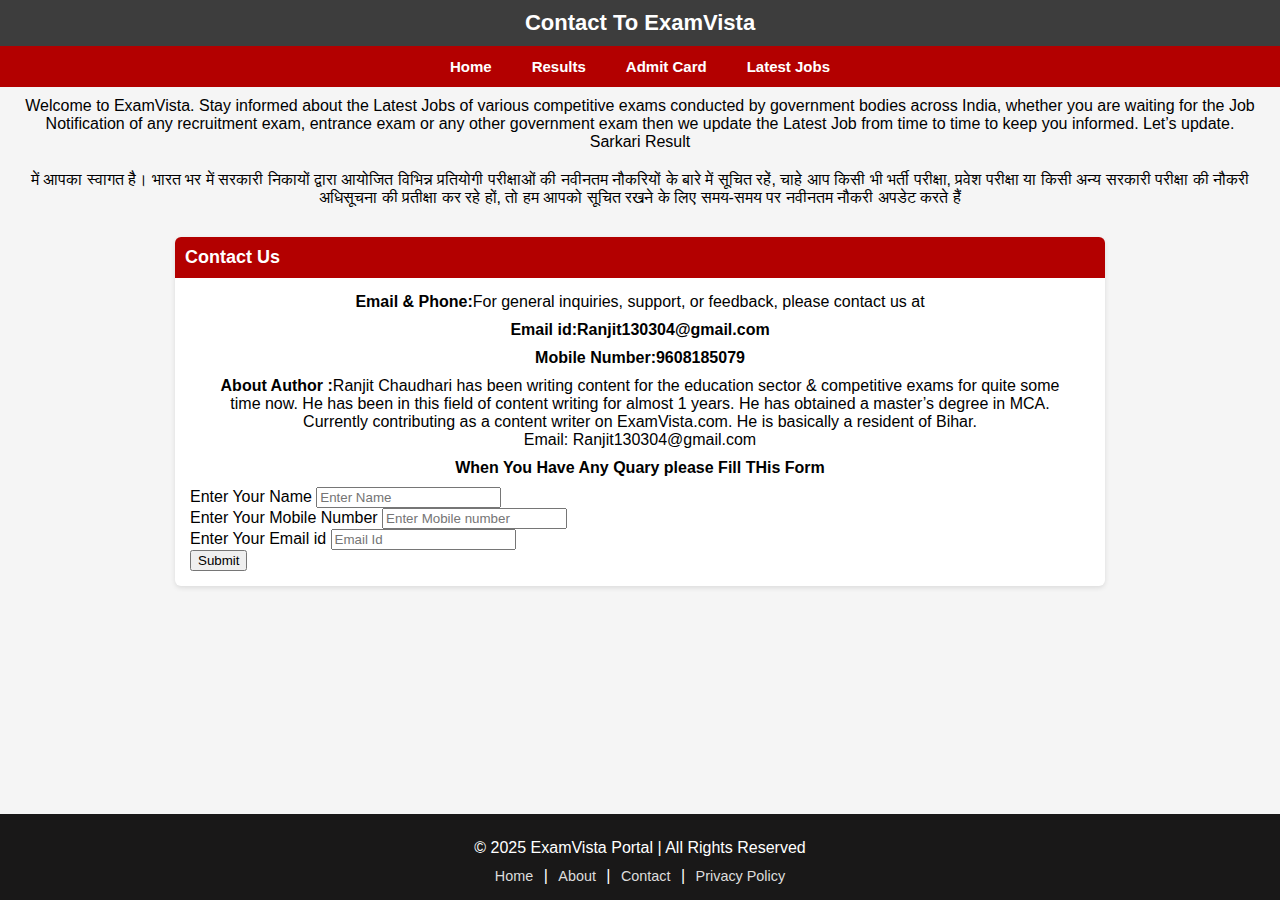
<file: contact.html>
<!DOCTYPE html>
<html lang="en">
<head>
  <meta charset="UTF-8">
  <meta name="viewport" content="width=device-width, initial-scale=1.0">
  <title>All Admit Cards - ExamVista</title>
  <link rel="stylesheet" href="admitcard.css">
</head>
<body>
  <div class="content"></div>

  <div class="top-header">Contact To ExamVista</div>
  <div class="nav">
    <a href="index.html">Home</a>
    <a href="results.html">Results</a>
    <a href="admitcard.html">Admit Card</a>
    <a href="forms.html">Latest Jobs</a>
  </div>
  <div><P>Welcome to ExamVista. Stay informed about the Latest Jobs of various competitive exams conducted by government bodies across India, whether you are waiting for the Job Notification of any recruitment exam, entrance exam or any other government exam then we update the Latest Job from time to time to keep you informed. Let’s update.
  Sarkari Result </P></div>
  <div><P>में आपका स्वागत है। भारत भर में सरकारी निकायों द्वारा आयोजित विभिन्न प्रतियोगी परीक्षाओं की नवीनतम नौकरियों के बारे में सूचित रहें, चाहे आप किसी भी भर्ती परीक्षा, प्रवेश परीक्षा या किसी अन्य सरकारी परीक्षा की नौकरी अधिसूचना की प्रतीक्षा कर रहे हों, तो हम आपको सूचित रखने के लिए समय-समय पर नवीनतम नौकरी अपडेट करते हैं</P></div>
  <div class="main-section">
  <div class="column">

      <h2>Contact Us</h2>
      <p><b>Email & Phone:</b>For general inquiries, support, or feedback, please contact us at</p>
      <p><b>Email id:Ranjit130304@gmail.com</b></p>
      <p><b>Mobile Number:9608185079</b></p>
      <p><b>About Author :</b>Ranjit Chaudhari has been writing content for the education sector & competitive exams for quite some time now. He has been in this field of content writing for almost 1 years. He has obtained a master’s degree in MCA. Currently contributing as a content writer on ExamVista.com. He is basically a resident of Bihar.<br>Email: Ranjit130304@gmail.com</p>
      <p><b>When You Have Any Quary please Fill THis Form</b></p>
      <form>
        <div>
            <label for="55">Enter Your Name</label>
            <input type="text" name="name" id="55" placeholder="Enter Name"><br>
            <label for="99">Enter Your Mobile Number</label>
            <input type="number" name="number" id="99" placeholder="Enter Mobile number"><br>
            <label for="66">Enter Your Email id</label>
            <input type="email" name="email" id="66" placeholder="Email Id"><br>
            <button>Submit</button>
        </div>
    </form>
    </div>
    

  </div>
   <!-- Footer -->
<footer>
  <p>© 2025 ExamVista Portal | All Rights Reserved</p>
  <div class="footer-links">
    <a href="D:\html files\html\ExamVista1\index.html">Home</a> |
    <a href="#">About</a> |
    <a href="D:\html files\html\ExamVista1\contact.html">Contact</a> |
    <a href="privicyopolicy.html">Privacy Policy</a>
  </div>
</footer>

</body>
</html>
</file>
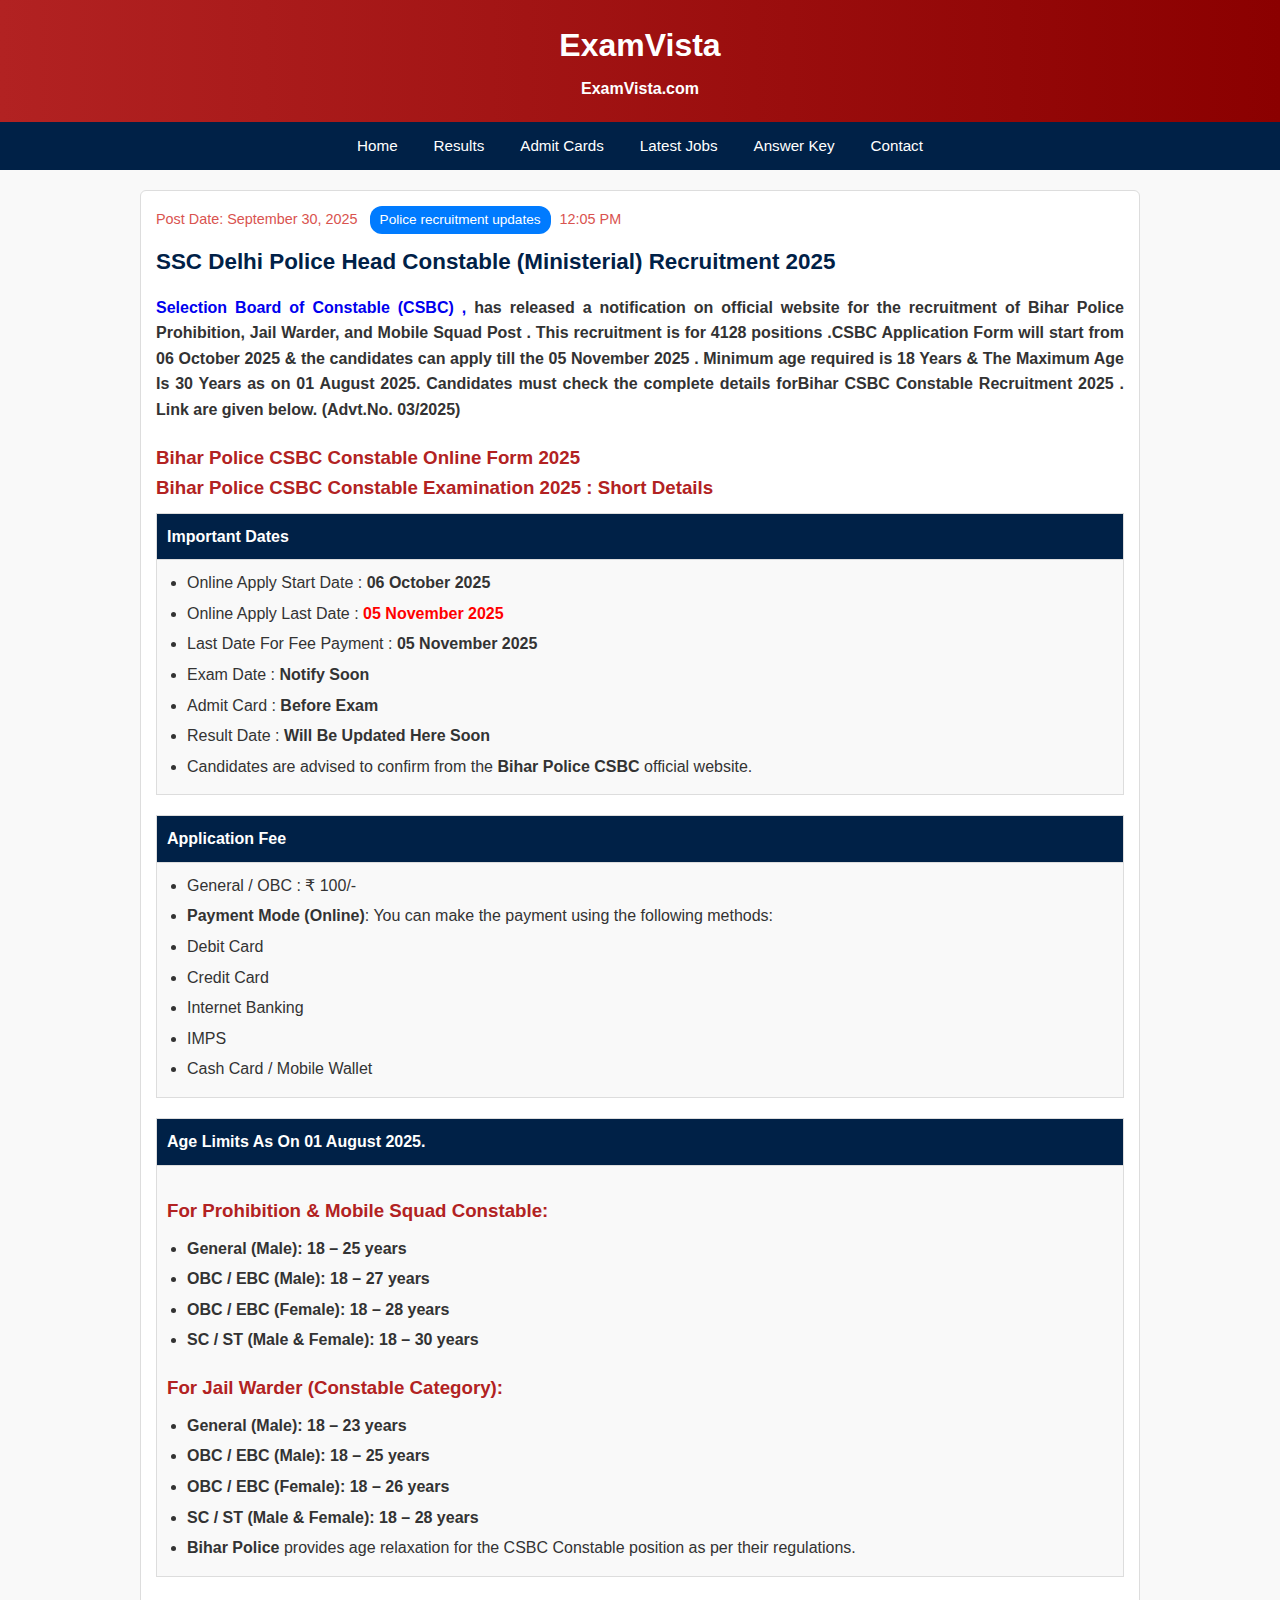
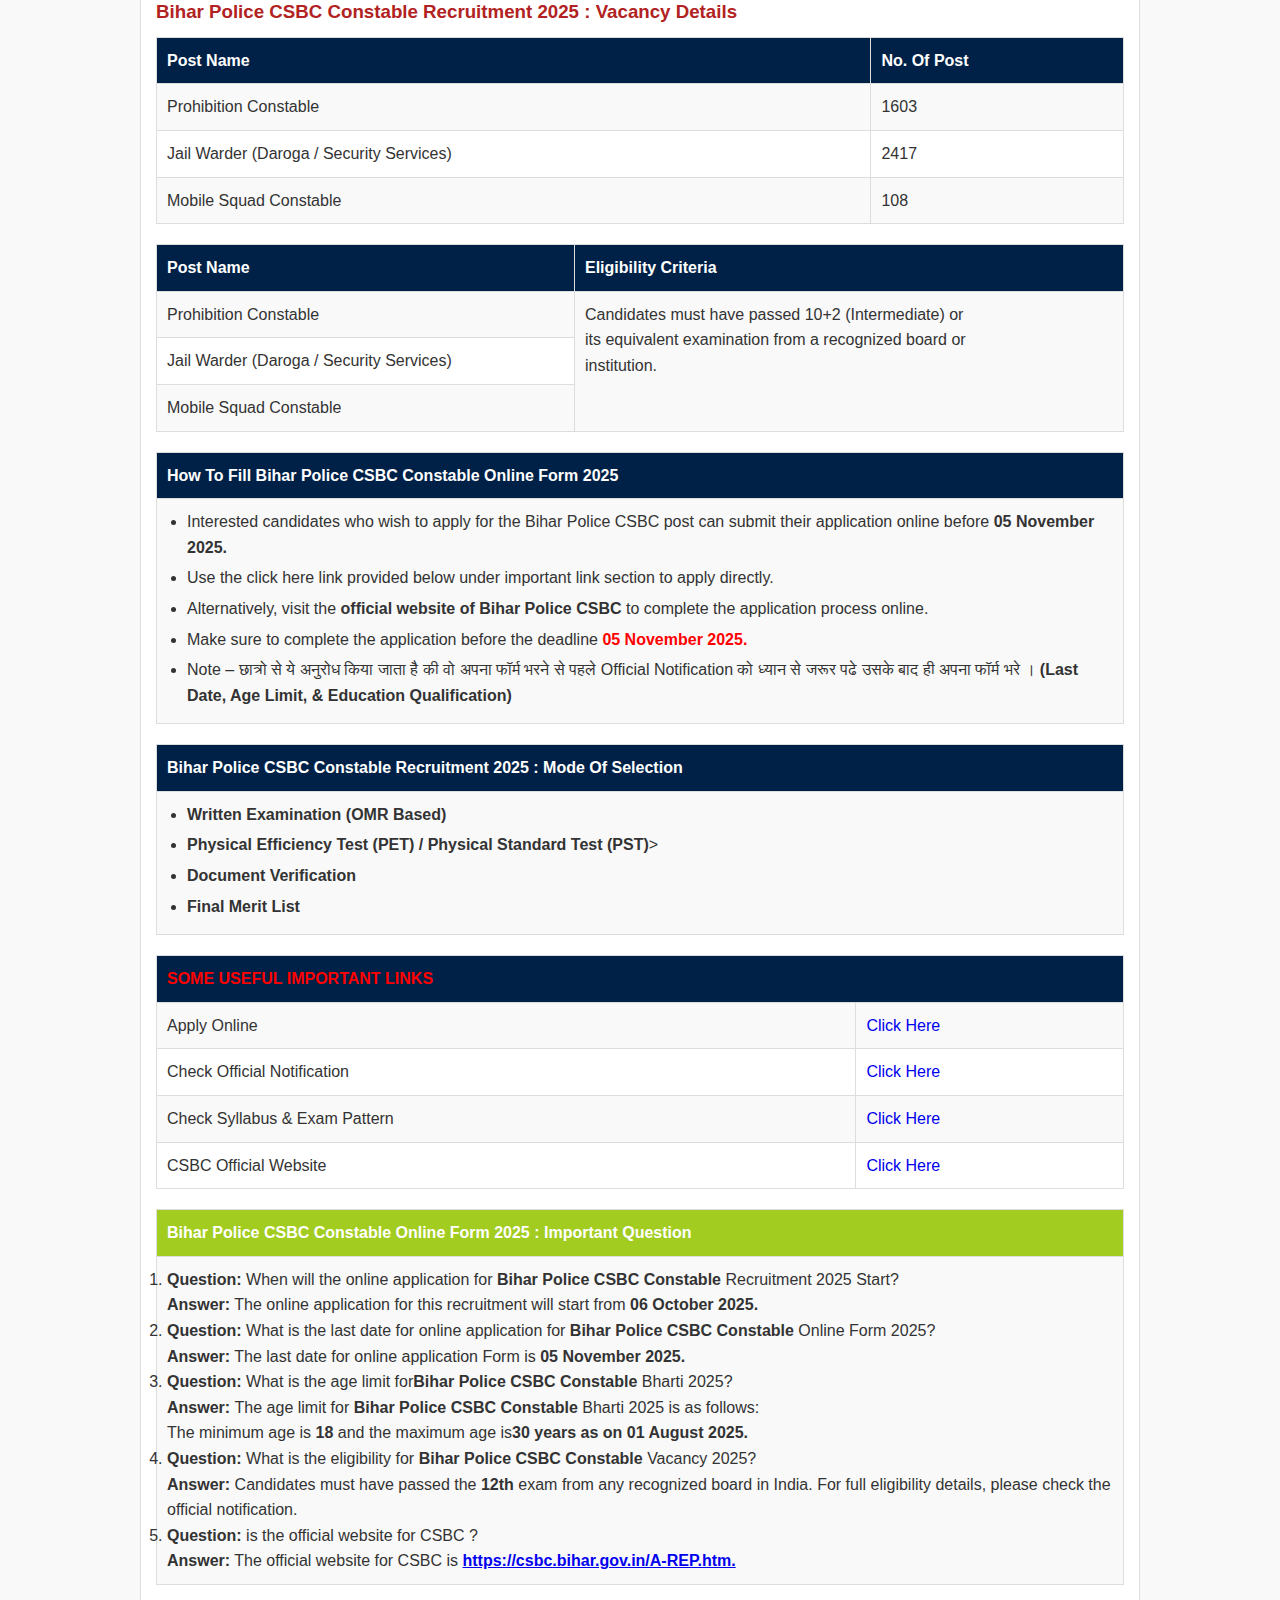
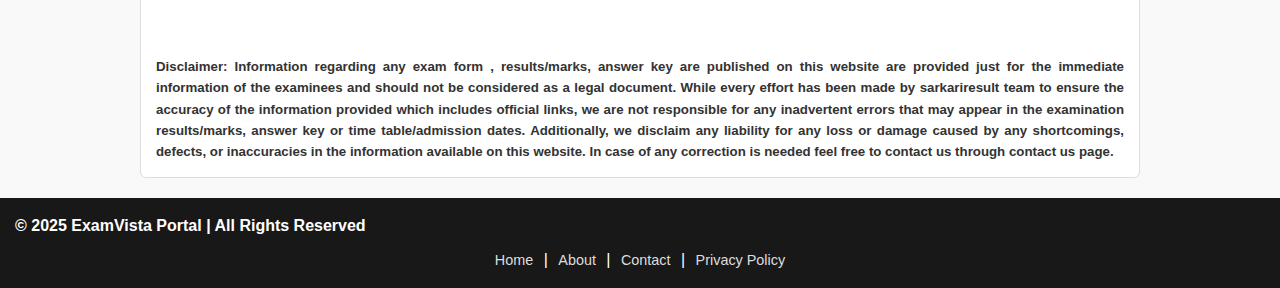
<file: delhi police.html>
<!DOCTYPE html>
<html lang="en">
<head>
  <meta charset="UTF-8">
  <meta name="viewport" content="width=device-width, initial-scale=1.0">
  <title>ExamVista - Recruitment 2025</title>
  <link rel="stylesheet" href="all css.css">
</head>
<body>
 <div class="content"></div>

  <!-- Header -->
  <div class="header">
    <h1>ExamVista</h1>
    <h4>ExamVista.com</h4>
  </div>

  <!-- Navbar -->
  <div class="navbar">
    <a href="D:\html files\html\ExamVista1\index.html">Home</a>
    <a href="D:\html files\html\ExamVista1\results.html">Results</a>
    <a href="D:\html files\html\ExamVista1\admitcard.html">Admit Cards</a>
    <a href="D:\html files\html\ExamVista1\forms.html">Latest Jobs</a>
    <a href="D:\html files\html\ExamVista1\Answer Key.html">Answer Key</a>
    <a href="D:\html files\html\ExamVista1\contact.html">Contact</a>
  </div>

  <!-- Main Content -->
  <div class="container">
    <div class="post-date">
      Post Date: September 30, 2025 
      <span class="badge">Police recruitment updates</span> 
      12:05 PM
    </div>

    <h2>SSC Delhi Police Head Constable (Ministerial) Recruitment 2025</h2>

  <div class="hh"><p><a href="https://csbc.bihar.gov.in/A-REP.htm">Selection Board of Constable (CSBC) ,</a> has released a notification on <b>official website</b> for the recruitment of <b>Bihar Police Prohibition, Jail Warder, and Mobile Squad Post</b> . This recruitment is for <b>4128 positions </b>.<b>CSBC Application Form</b>  will start from <b>06 October 2025</b>  & the candidates can apply till the <b>05 November 2025</b> . Minimum age required is <b>18 Years & The Maximum Age Is 30 Years as on 01 August 2025</b>. Candidates must check the complete details for<b>Bihar CSBC Constable Recruitment 2025</b> . Link are given below. (Advt.No. 03/2025)</p></div>

    
<h3>Bihar Police CSBC Constable Online Form 2025 <br>Bihar Police CSBC Constable Examination 2025 : Short Details</h3>
<!-- Important Dates -->
<table>
  <tr>
    <th>Important Dates</th>
  </tr>
  <tr>
    <td>
      <ul>
        <li>Online Apply Start Date : <b>06 October 2025</b></li>
        <li>Online Apply Last Date : <b style="color: red;">05 November 2025</b></li>
        <li>Last Date For Fee Payment : <b>05 November 2025</b></li>
        <li>Exam Date : <b>Notify Soon</b></li>
        <li>Admit Card : <b>Before Exam</b></li>
        <li>Result Date : <b>Will Be Updated Here Soon</b></li>
        <li>Candidates are advised to confirm from the <b>Bihar Police CSBC</b> official website.</li>
      </ul>
    </td>
  </tr>
</table>
<!-- Application Fee -->
<table>
  <tr>
    <th>Application Fee</th>
  </tr>
  <tr>
    <td>
      <ul>
        <li>General / OBC : ₹ 100/-</li>
        <li><b>Payment Mode (Online)</b>: You can make the payment using the following methods:</li>
        <li>Debit Card</li>
        <li>Credit Card</li>
        <li>Internet Banking</li>
        <li>IMPS</li>
        <li>Cash Card / Mobile Wallet</li>
      </ul>
    </td>
  </tr>
</table>
<!-- Age limits Table -->
<table>
  <tr>
    <th>Age Limits As On 01 August 2025.</th>
  </tr>
  <tr>
    <td>
        <h3>For Prohibition & Mobile Squad Constable:</h3>
      <ul>
        <li><b>General (Male): 18 – 25 years</b></li>
        <li><b>OBC / EBC (Male): 18 – 27 years</b></li>
        <li><b>OBC / EBC (Female): 18 – 28 years</b></li>
        <li><b>SC / ST (Male & Female): 18 – 30 years</b></li>
      </ul>
      <h3>For Jail Warder (Constable Category):</h3>
       <ul>
        <li><b>General (Male): 18 – 23 years</b></li>
        <li><b>OBC / EBC (Male): 18 – 25 years</b></li>
        <li><b>OBC / EBC (Female): 18 – 26 years</b></li>
        <li><b>SC / ST (Male & Female): 18 – 28 years</b></li>
        <li><b>Bihar Police</b> provides age relaxation for the CSBC Constable position as per their regulations.</li>
      </ul>
    </td>
    
  </tr>
</table>
<!-- Bihar Police CSBC Constable Recruitment 2025 : Vacancy Details -->
<table>
  <h3>Bihar Police CSBC Constable Recruitment 2025 : Vacancy Details</h3>
  <tr>
    <th>Post Name</th>
    <th>No. Of Post</th>
  </tr>
  <tr>
    <td>Prohibition Constable</td>
    <td>1603</td>
  </tr>
  <tr>
    <td>Jail Warder (Daroga / Security Services)</td>
    <td>2417</td>
  </tr>
  <tr>
    <td>Mobile Squad Constable</td>
    <td>108</td>
  </tr>
</table>

<table>
  <tr>
    <th>Post Name</th>
    <th>Eligibility Criteria</th>
  </tr>
  <tr>
    <td>Prohibition Constable</td>
    <td rowspan="3">Candidates must have passed 10+2 (Intermediate) or<br>its equivalent examination from a recognized board or<br> institution.</td>
  </tr>
  <tr>
    <td>Jail Warder (Daroga / Security Services)</td>
  </tr>
  <tr>
    <td>Mobile Squad Constable</td>
  </tr>
</table>
<!-- How To Fill Bihar Police CSBC Constable Online Form 2025  -->
<table>
  <tr>
    <th>How To Fill Bihar Police CSBC Constable Online Form 2025 </th>
  </tr>
  <tr>
    <td>
      <ul>
        <li>Interested candidates who wish to apply for the Bihar Police CSBC post can submit their application online before <b>05 November 2025.</b></li>
        <li>Use the click here link provided below under important link section to apply directly.</li>
        <li>Alternatively, visit the <b>official website of Bihar Police CSBC</b> to complete the application process online.</li>
        <li>Make sure to complete the application before the deadline <b style="color: red;">05 November 2025.</b></li>
        <li>Note – छात्रो से ये अनुरोध किया जाता है की वो अपना फॉर्म भरने से पहले Official Notification को ध्यान से जरूर पढे उसके बाद ही अपना फॉर्म भरे । <b>(Last Date, Age Limit, & Education Qualification)</b></li>
      </ul>
    </td>
  </tr>
</table>

<!--  Bihar Police CSBC Constable Recruitment 2025 : Mode Of Selection  -->
<table>
  <tr>
    <th> Bihar Police CSBC Constable Recruitment 2025 : Mode Of Selection</th>
  </tr>
  <tr>
    <td>
      <ul>
        <li><b>Written Examination (OMR Based)</b></li>
        <li><b>Physical Efficiency Test (PET) / Physical Standard Test (PST)</b>></li>
        <li><b>Document Verification</b></li>
        <li><b>Final Merit List</b></li>
      </ul>
    </td>
  </tr>
</table>

<!--  SOME USEFUL IMPORTANT LINKS -->
<table>
  <tr>
    <th style="color: red;" colspan="2"> SOME USEFUL IMPORTANT LINKS</th>
  </tr>
  <tr>
    <td>Apply Online </td>
    <td class="hh"><a href="https://ssc.gov.in/" target="_blank">Click Here</a></td>
  </tr>
  <tr>
    <td >Check Official Notification</td>
    <td class="hh"><a href="https://csbc.bihar.gov.in/Advt/Advt-03-2025-Prohibition-Jail%20Warder-Mobile%20Squad-Constables.pdf" target="_blank">Click Here</a></td>
  </tr>
  <tr>
    <td>Check Syllabus & Exam Pattern</td>
    <td class="hh"><a href="https://sarkariresult.com.cm/wp-content/uploads/2025/09/Advt-03-2025-Prohibition-Jail-Warder-Mobile-Squad-Constables-8-12.pdf" target="_blank">Click Here</a></td>
  </tr>
  <tr>
    <td>CSBC Official Website</td>
    <td class="hh"><a href="https://csbc.bihar.gov.in/A-REP.htm" target="_blank">Click Here</a></td>
  </tr>
</table>

<!--  Bihar Police CSBC Constable Online Form 2025 : Important Question -->
<table>
  <tr>
    <th style="background-color: rgb(162, 205, 32);"> Bihar Police CSBC Constable Online Form 2025 : Important Question</th>
  </tr>
  <tr>
    <td>
      <ol>
        <li><b>Question:</b> When will the online application for <b>Bihar Police CSBC Constable </b>Recruitment 2025 Start?<br><b>Answer:</b> The online application for this recruitment will start from <b>06 October 2025.</b></li>
        <li><b>Question:</b> What is the last date for online application for <b>Bihar Police CSBC Constable </b>Online Form 2025?<br><b>Answer:</b> The last date for online application Form is <b>05 November 2025.</b></b></li>
        <li><b>Question:</b> What is the age limit for<b>Bihar Police CSBC Constable</b>  Bharti 2025?<br><b>Answer: </b>The age limit for <b>Bihar Police CSBC Constable </b>Bharti 2025 is as follows:<br>The minimum age is <b>18</b> and the maximum age is<b>30 years as on 01 August 2025.</b></li>
        <li><b>Question:</b> What is the eligibility for <b>Bihar Police CSBC Constable </b>Vacancy 2025?<br><b>Answer: </b>Candidates must have passed the <b>12th</b> exam from any recognized board in India. For full eligibility details, please check the official notification.</li>
        <li><b>Question: </b> is the official website for CSBC ?<br><b>Answer:</b> The official website for CSBC is <b><a href="https://csbc.bihar.gov.in/A-REP.htm." target="_blank"> https://csbc.bihar.gov.in/A-REP.htm.</a></b> </li>
    </ol>
    </td>
  </tr>
</table>
<br>
<br>
<h5>Disclaimer: Information regarding any exam form , results/marks, answer key are published on this website are provided just for the immediate information of the examinees and should not be considered as a legal document. While every effort has been made by sarkariresult team to ensure the accuracy of the information provided which includes official links, we are not responsible for any inadvertent errors that may appear in the examination results/marks, answer key or time table/admission dates. Additionally, we disclaim any liability for any loss or damage caused by any shortcomings, defects, or inaccuracies in the information available on this website. In case of any correction is needed feel free to contact us through contact us page.</h5>

  </div>

  <!-- Footer -->
<footer>
  <p>© 2025 ExamVista Portal | All Rights Reserved</p>
  <div class="footer-links">
    <a href="D:\html files\html\ExamVista1\index.html">Home</a> |
    <a href="#">About</a> |
    <a href="D:\html files\html\ExamVista1\contact.html">Contact</a> |
    <a href="D:\html files\html\ExamVista1\privicyopolicy.html">Privacy Policy</a>
  </div>
</footer>

  

</body>
</html>
</file>
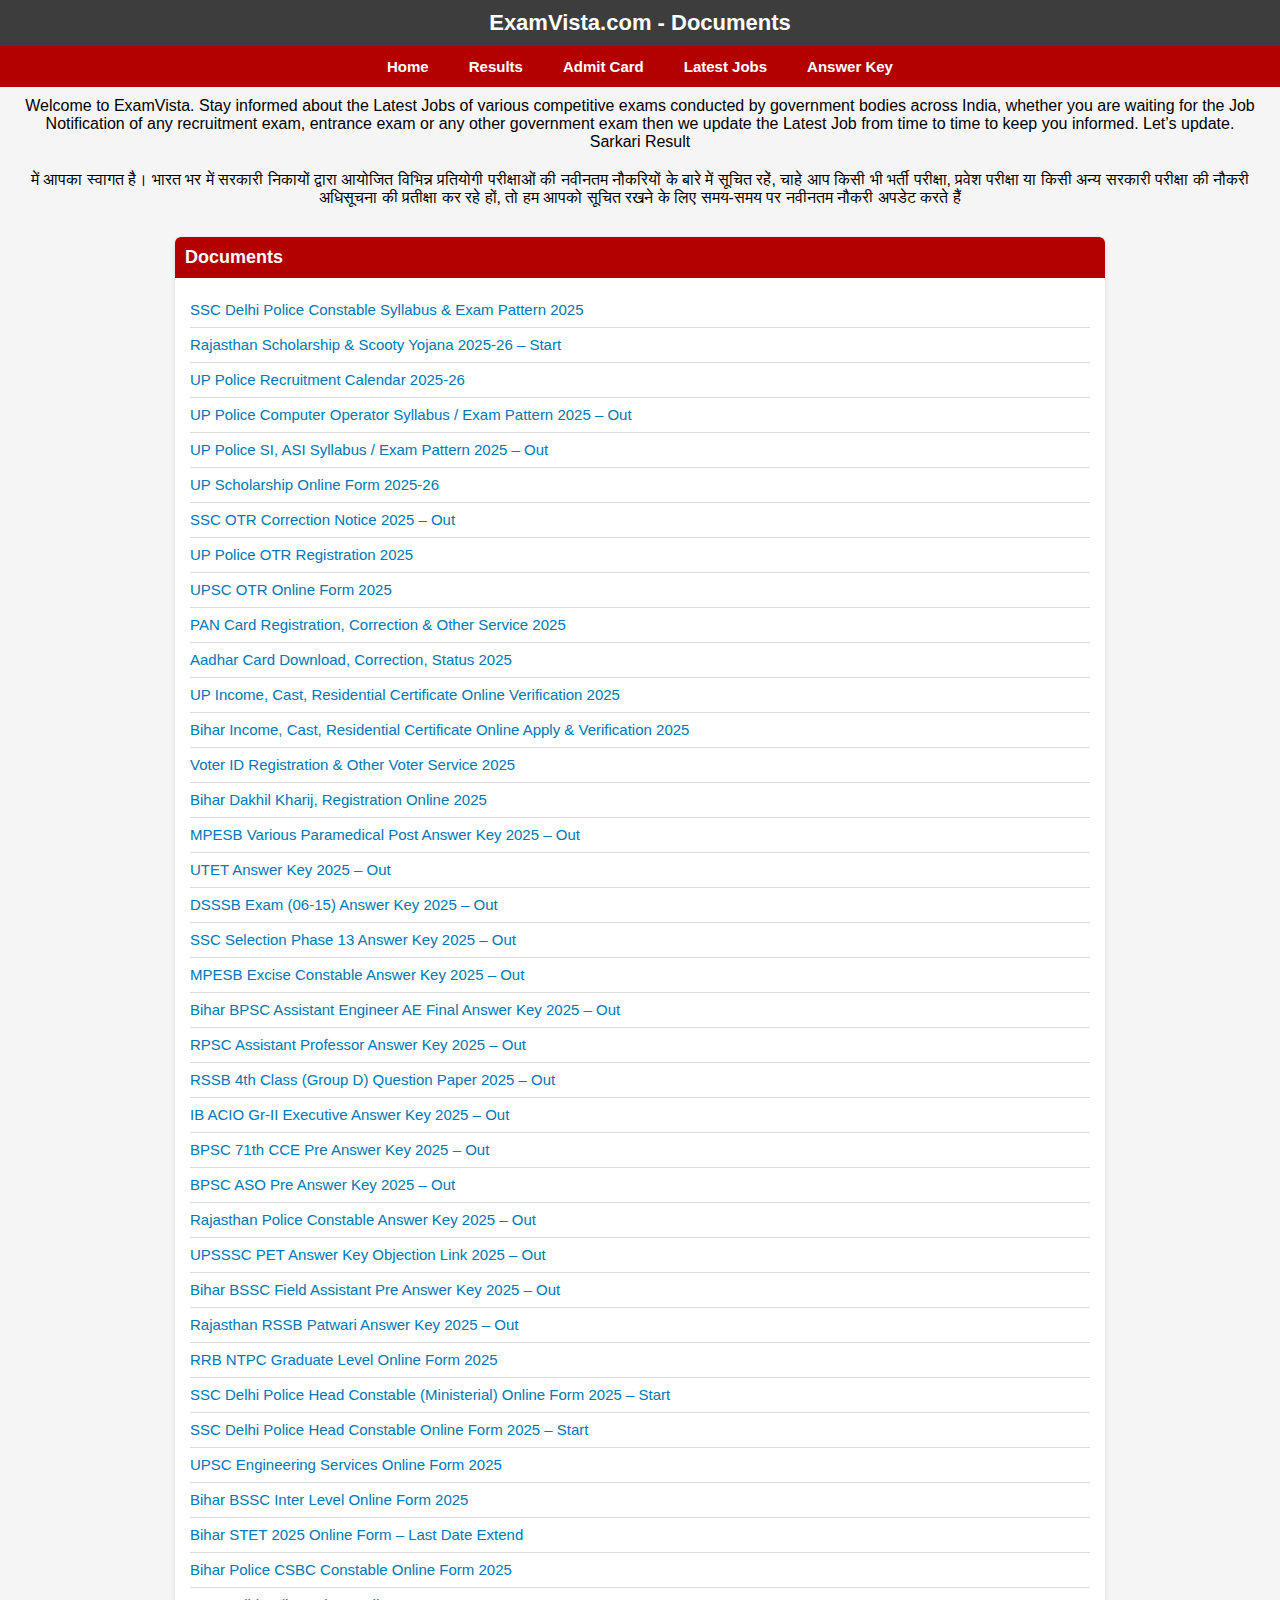
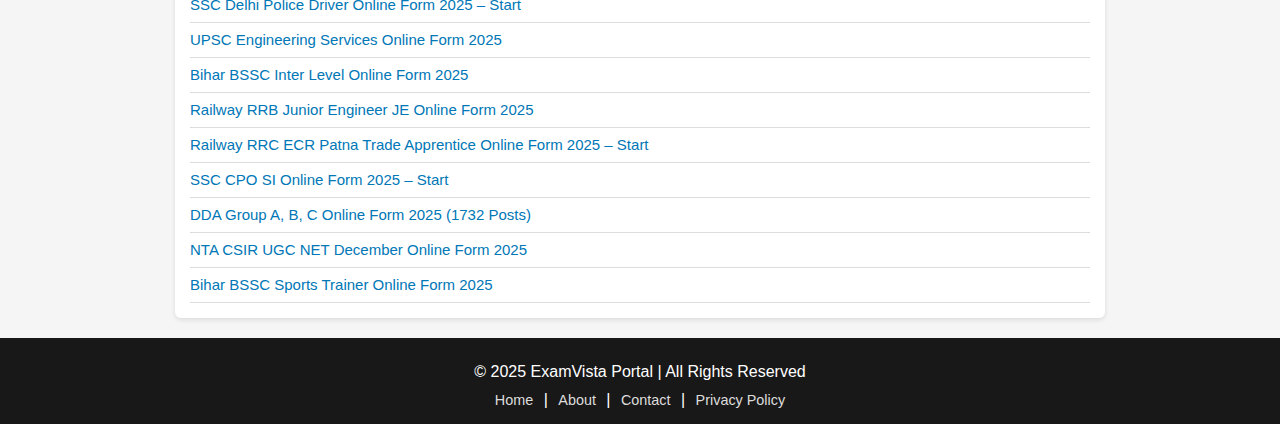
<file: Documents.html>
<!DOCTYPE html>
<html lang="en">
<head>
  <meta charset="UTF-8">
  <meta name="viewport" content="width=device-width, initial-scale=1.0">
  <title>All Online Forms - ExamVista</title>
  <link rel="stylesheet" href="admitcard.css">
</head>
<body>
  <div class="content"></div>

  <div class="top-header">ExamVista.com - Documents</div>
  <div class="nav">
    <a href="index.html">Home</a>
    <a href="results.html">Results</a>
    <a href="admitcard.html">Admit Card</a>
    <a href="forms.html">Latest Jobs</a>
    <a href="Answer Key.html">Answer Key</a>
  </div>
  <div><P>Welcome to ExamVista. Stay informed about the Latest Jobs of various competitive exams conducted by government bodies across India, whether you are waiting for the Job Notification of any recruitment exam, entrance exam or any other government exam then we update the Latest Job from time to time to keep you informed. Let’s update.
  Sarkari Result </P></div>
  <div><P>में आपका स्वागत है। भारत भर में सरकारी निकायों द्वारा आयोजित विभिन्न प्रतियोगी परीक्षाओं की नवीनतम नौकरियों के बारे में सूचित रहें, चाहे आप किसी भी भर्ती परीक्षा, प्रवेश परीक्षा या किसी अन्य सरकारी परीक्षा की नौकरी अधिसूचना की प्रतीक्षा कर रहे हों, तो हम आपको सूचित रखने के लिए समय-समय पर नवीनतम नौकरी अपडेट करते हैं</P></div>
  <div class="main-section">
  <div class="column">

      <h2>Documents</h2>
      <ul >
        <li><a href="#">SSC Delhi Police Constable Syllabus & Exam Pattern 2025</a></li>
        <li><a href="#">Rajasthan Scholarship & Scooty Yojana 2025-26 – Start</a></li>
        <li><a href="#">UP Police Recruitment Calendar 2025-26</a></li>
        <li><a href="#">UP Police Computer Operator Syllabus / Exam Pattern 2025 – Out</a></li>
        <li><a href="#">UP Police SI, ASI Syllabus / Exam Pattern 2025 – Out</a></li>
        <li><a href="#">UP Scholarship Online Form 2025-26</a></li>
        <li><a href="#">SSC OTR Correction Notice 2025 – Out</a></li>
        <li><a href="#">UP Police OTR Registration 2025</a></li>
        <li><a href="#">UPSC OTR Online Form 2025</a></li>
        <li><a href="#">PAN Card Registration, Correction & Other Service 2025</a></li>
        <li><a href="#">Aadhar Card Download, Correction, Status 2025</a></li>
        <li><a href="#">UP Income, Cast, Residential Certificate Online Verification 2025</a></li>
        <li><a href="#">Bihar Income, Cast, Residential Certificate Online Apply & Verification 2025</a></li>
        <li><a href="#">Voter ID Registration & Other Voter Service 2025</a></li>
        <li><a href="#">Bihar Dakhil Kharij, Registration Online 2025</a></li>
        <li><a href="#">MPESB Various Paramedical Post Answer Key 2025 – Out</a></li>
        <li><a href="#">UTET Answer Key 2025 – Out</a></li>
        <li><a href="#">DSSSB Exam (06-15) Answer Key 2025 – Out</a></li>
        <li><a href="#">SSC Selection Phase 13 Answer Key 2025 – Out</a></li>
        <li><a href="#">MPESB Excise Constable Answer Key 2025 – Out</a></li>
        <li><a href="#">Bihar BPSC Assistant Engineer AE Final Answer Key 2025 – Out</a></li>
        <li><a href="#">RPSC Assistant Professor Answer Key 2025 – Out</a></li>
        <li><a href="#">RSSB 4th Class (Group D) Question Paper 2025 – Out</a></li>
        <li><a href="#">IB ACIO Gr-II Executive Answer Key 2025 – Out</a></li>
        <li><a href="#">BPSC 71th CCE Pre Answer Key 2025 – Out</a></li>
        <li><a href="#">BPSC ASO Pre Answer Key 2025 – Out</a></li>
        <li><a href="#">Rajasthan Police Constable Answer Key 2025 – Out</a></li>
        <li><a href="#">UPSSSC PET Answer Key Objection Link 2025 – Out</a></li>
        <li><a href="#">Bihar BSSC Field Assistant Pre Answer Key 2025 – Out</a></li>
        <li><a href="#">Rajasthan RSSB Patwari Answer Key 2025 – Out</a></li>
        <li><a href="#">RRB NTPC Graduate Level Online Form 2025</a></li>
        <li><a href="#">SSC Delhi Police Head Constable (Ministerial) Online Form 2025 – Start</a></li>
        <li><a href="#">SSC Delhi Police Head Constable Online Form 2025 – Start</a></li>
        <li><a href="#">UPSC Engineering Services Online Form 2025</a></li>
        <li><a href="#">Bihar BSSC Inter Level Online Form 2025</a></li>
        <li><a href="#">Bihar STET 2025 Online Form – Last Date Extend</a></li>
        <li><a href="#">Bihar Police CSBC Constable Online Form 2025</a></li>
        <li><a href="#">SSC Delhi Police Driver Online Form 2025 – Start</a></li>
        <li><a href="#">UPSC Engineering Services Online Form 2025</a></li>
        <li><a href="#">Bihar BSSC Inter Level Online Form 2025</a></li>
        <li><a href="#">Railway RRB Junior Engineer JE Online Form 2025</a></li>
        <li><a href="#">Railway RRC ECR Patna Trade Apprentice Online Form 2025 – Start</a></li>
        <li><a href="#">SSC CPO SI Online Form 2025 – Start</a></li>
        <li><a href="#">DDA Group A, B, C Online Form 2025 (1732 Posts)</a></li>
        <li><a href="#">NTA CSIR UGC NET December Online Form 2025</a></li>
        <li><a href="#">Bihar BSSC Sports Trainer Online Form 2025</a></li>
        
      </ul>
    </div>
  </div>
   <!-- Footer -->
<footer>
  <p>© 2025 ExamVista Portal | All Rights Reserved</p>
  <div class="footer-links">
    <a href="D:\html files\html\ExamVista1\index.html">Home</a> |
    <a href="#">About</a> |
    <a href="D:\html files\html\ExamVista1\contact.html">Contact</a> |
    <a href="privicyopolicy.html">Privacy Policy</a>
  </div>
</footer>

</body>
</html>
</file>
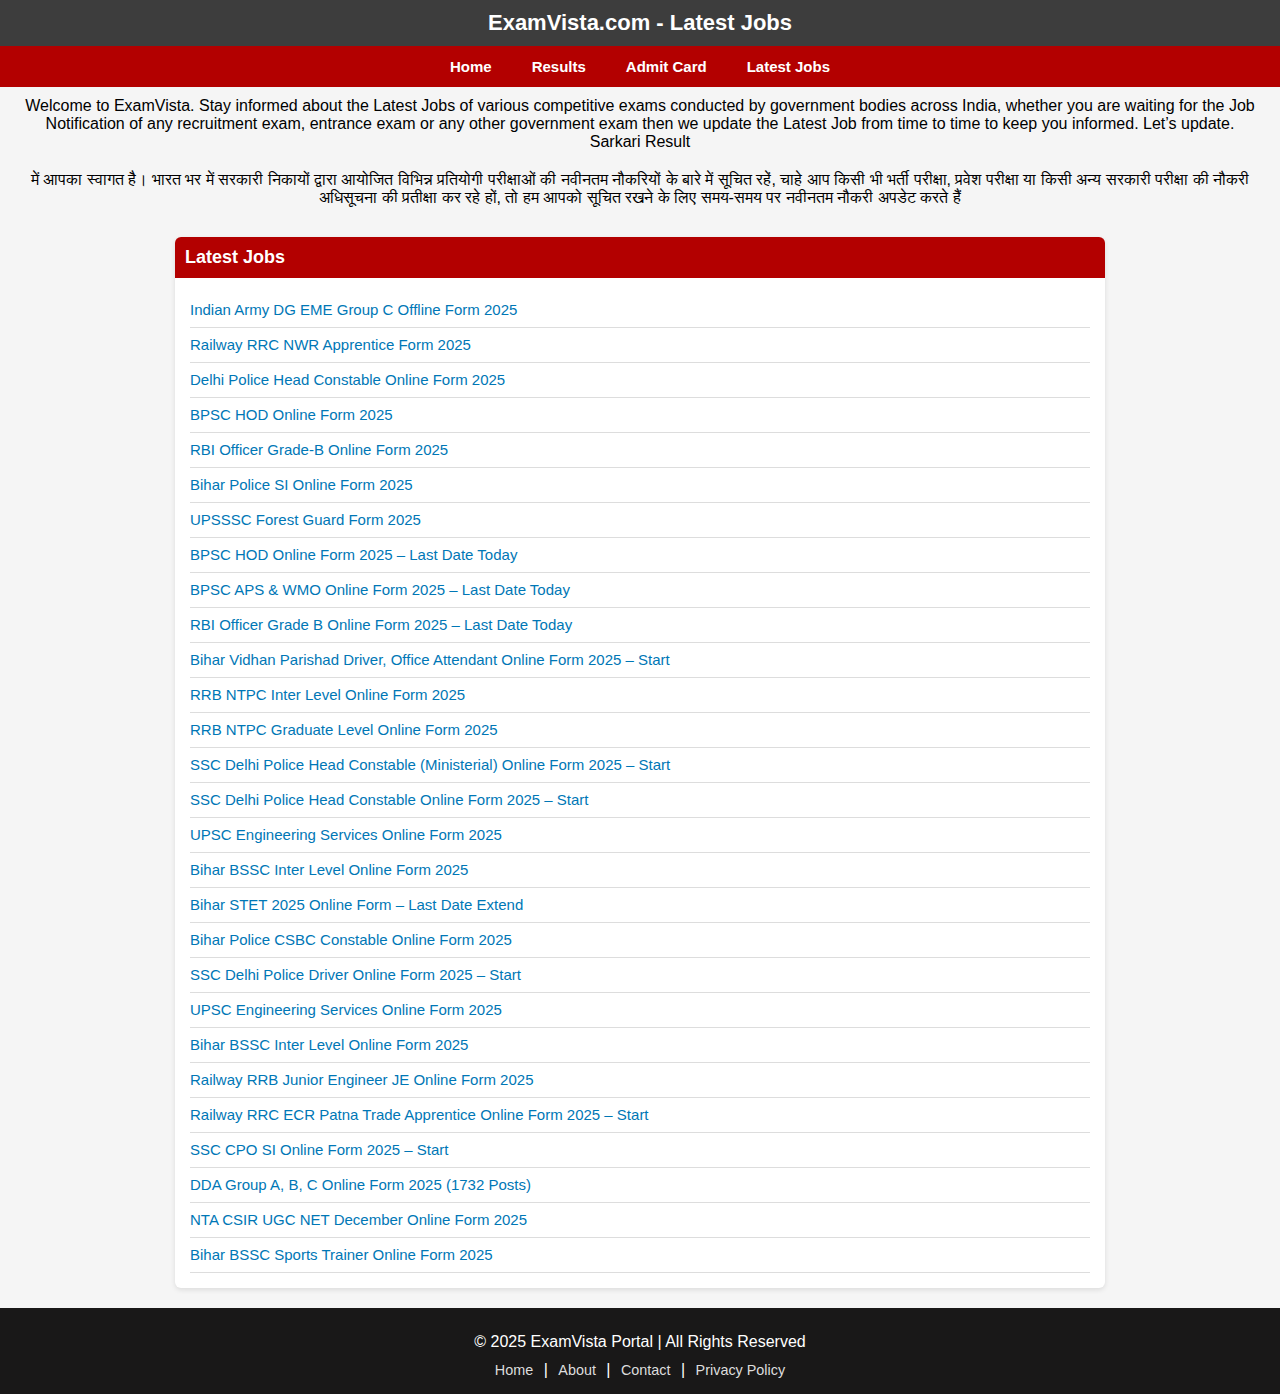
<file: forms.html>
<!DOCTYPE html>
<html lang="en">
<head>
  <meta charset="UTF-8">
  <meta name="viewport" content="width=device-width, initial-scale=1.0">
  <title>All Online Forms - ExamVista</title>
  <link rel="stylesheet" href="admitcard.css">
</head>
<body>
  <div class="content"></div>

  <div class="top-header">ExamVista.com - Latest Jobs</div>
  <div class="nav">
    <a href="index.html">Home</a>
    <a href="results.html">Results</a>
    <a href="admitcard.html">Admit Card</a>
    <a href="forms.html">Latest Jobs</a>
  </div>
  <div><P>Welcome to ExamVista. Stay informed about the Latest Jobs of various competitive exams conducted by government bodies across India, whether you are waiting for the Job Notification of any recruitment exam, entrance exam or any other government exam then we update the Latest Job from time to time to keep you informed. Let’s update.
  Sarkari Result </P></div>
  <div><P>में आपका स्वागत है। भारत भर में सरकारी निकायों द्वारा आयोजित विभिन्न प्रतियोगी परीक्षाओं की नवीनतम नौकरियों के बारे में सूचित रहें, चाहे आप किसी भी भर्ती परीक्षा, प्रवेश परीक्षा या किसी अन्य सरकारी परीक्षा की नौकरी अधिसूचना की प्रतीक्षा कर रहे हों, तो हम आपको सूचित रखने के लिए समय-समय पर नवीनतम नौकरी अपडेट करते हैं</P></div>
  <div class="main-section">
  <div class="column">

      <h2>Latest Jobs</h2>
      <ul >
        <li><a href="#">Indian Army DG EME Group C Offline Form 2025</a></li>
        <li><a href="#">Railway RRC NWR Apprentice Form 2025</a></li>
        <li><a href="#">Delhi Police Head Constable Online Form 2025</a></li>
        <li><a href="#">BPSC HOD Online Form 2025</a></li>
        <li><a href="#">RBI Officer Grade-B Online Form 2025</a></li>
        <li><a href="#">Bihar Police SI Online Form 2025</a></li>
        <li><a href="#">UPSSSC Forest Guard Form 2025</a></li>
        <li><a href="#">BPSC HOD Online Form 2025 – Last Date Today</a></li>
        <li><a href="#">BPSC APS & WMO Online Form 2025 – Last Date Today</a></li>
        <li><a href="#">RBI Officer Grade B Online Form 2025 – Last Date Today</a></li>
        <li><a href="#">Bihar Vidhan Parishad Driver, Office Attendant Online Form 2025 – Start</a></li>
        <li><a href="#">RRB NTPC Inter Level Online Form 2025</a></li>
        <li><a href="#">RRB NTPC Graduate Level Online Form 2025</a></li>
        <li><a href="#">SSC Delhi Police Head Constable (Ministerial) Online Form 2025 – Start</a></li>
        <li><a href="#">SSC Delhi Police Head Constable Online Form 2025 – Start</a></li>
        <li><a href="#">UPSC Engineering Services Online Form 2025</a></li>
        <li><a href="#">Bihar BSSC Inter Level Online Form 2025</a></li>
        <li><a href="#">Bihar STET 2025 Online Form – Last Date Extend</a></li>
        <li><a href="D:\html files\html\ExamVista1\links\bihar police constable.html">Bihar Police CSBC Constable Online Form 2025</a></li>
        <li><a href="#">SSC Delhi Police Driver Online Form 2025 – Start</a></li>
        <li><a href="#">UPSC Engineering Services Online Form 2025</a></li>
        <li><a href="#">Bihar BSSC Inter Level Online Form 2025</a></li>
        <li><a href="#">Railway RRB Junior Engineer JE Online Form 2025</a></li>
        <li><a href="#">Railway RRC ECR Patna Trade Apprentice Online Form 2025 – Start</a></li>
        <li><a href="#">SSC CPO SI Online Form 2025 – Start</a></li>
        <li><a href="#">DDA Group A, B, C Online Form 2025 (1732 Posts)</a></li>
        <li><a href="#">NTA CSIR UGC NET December Online Form 2025</a></li>
        <li><a href="#">Bihar BSSC Sports Trainer Online Form 2025</a></li>
        
      </ul>
    </div>
  </div>
   <!-- Footer -->

  <footer>
    <p>© 2025 ExamVista Portal | All Rights Reserved</p>
    <div class="footer-links">
      <a href="index.html">Home</a> |
      <a href="#">About</a> |
      <a href="contact.html">Contact</a> |
      <a href="privicyopolicy.html">Privacy Policy</a>
    </div>
  </footer>


</body>
</html>
</file>
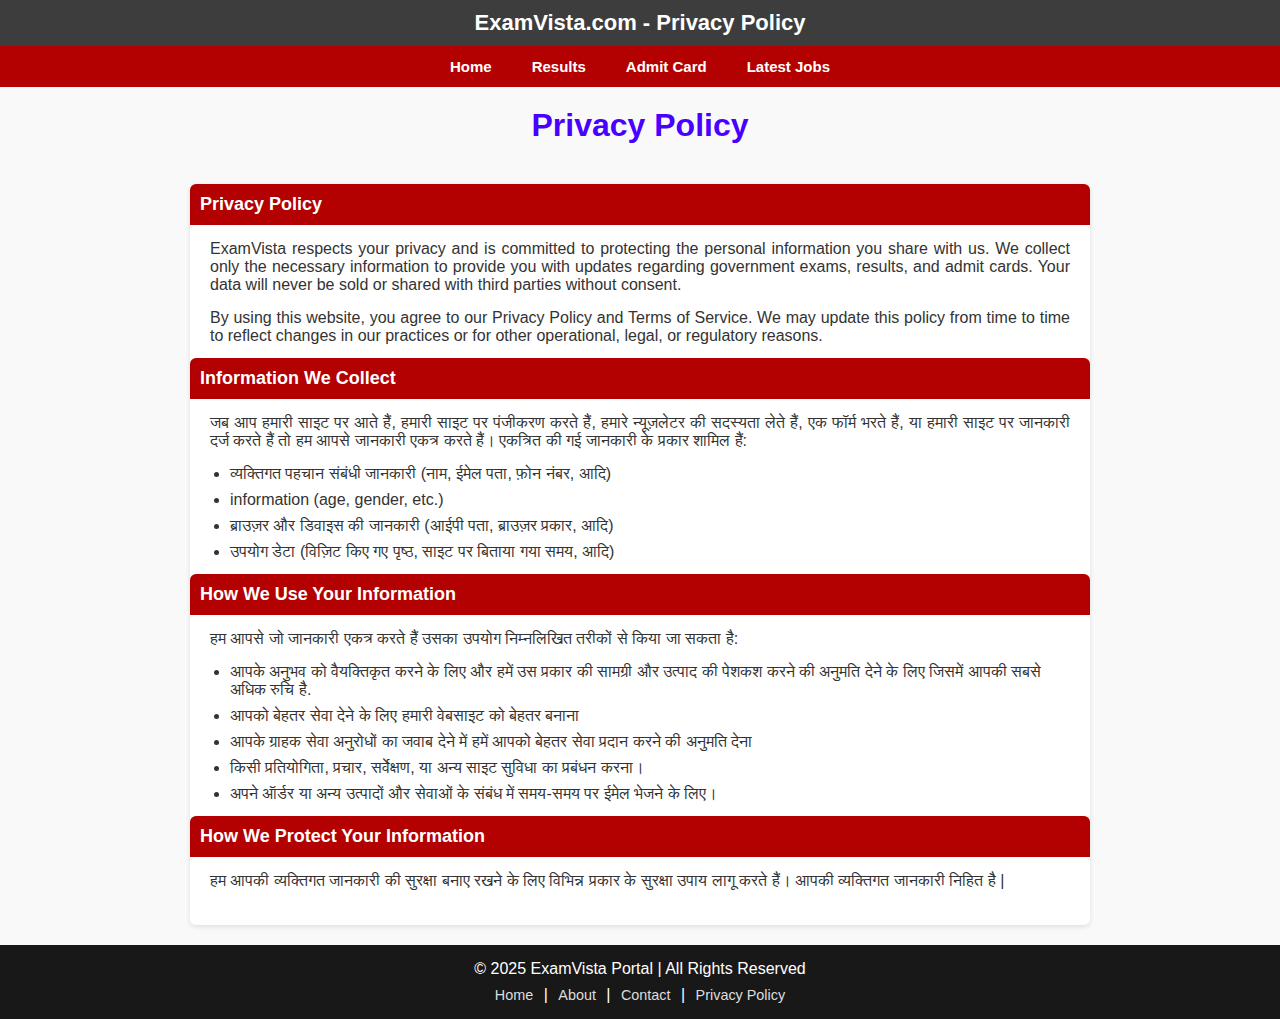
<file: privicyopolicy.html>
<!DOCTYPE html>
<html lang="en">
<head>
  <meta charset="UTF-8">
  <meta name="viewport" content="width=device-width, initial-scale=1.0">
  <title>Privacy Policy - ExamVista</title>
  <link rel="stylesheet" href="pivicypolicy.css">
</head>
<body>

  <div class="top-header">ExamVista.com - Privacy Policy</div>

  <div class="nav">
    <a href="index.html">Home</a>
    <a href="results.html">Results</a>
    <a href="admitcard.html">Admit Card</a>
    <a href="forms.html">Latest Jobs</a>
  </div>

  <h1>Privacy Policy</h1>

  <div class="main-section">
    <div class="column">
      

      <h2>Privacy Policy</h2>
      <p>
        ExamVista respects your privacy and is committed to protecting the personal information you share with us. We collect only the necessary information to provide you with updates regarding government exams, results, and admit cards. Your data will never be sold or shared with third parties without consent.
      </p>
      <p>
        By using this website, you agree to our Privacy Policy and Terms of Service. We may update this policy from time to time to reflect changes in our practices or for other operational, legal, or regulatory reasons.
      </p>
      <br>
      <h2>Information We Collect</h2>
        <p>जब आप हमारी साइट पर आते हैं, हमारी साइट पर पंजीकरण करते हैं, हमारे न्यूज़लेटर की सदस्यता लेते हैं, एक फॉर्म भरते हैं, या हमारी साइट पर जानकारी दर्ज करते हैं तो हम आपसे जानकारी एकत्र करते हैं। एकत्रित की गई जानकारी के प्रकार शामिल हैं:</p>
        <ul>
            <li>व्यक्तिगत पहचान संबंधी जानकारी (नाम, ईमेल पता, फ़ोन नंबर, आदि)</li>
            <li>information (age, gender, etc.)</li>
            <li>ब्राउज़र और डिवाइस की जानकारी (आईपी पता, ब्राउज़र प्रकार, आदि)</li>
            <li>उपयोग डेटा (विज़िट किए गए पृष्ठ, साइट पर बिताया गया समय, आदि)</li>
        </ul>
        <br>
        <h2>How We Use Your Information</h2>
        <p>हम आपसे जो जानकारी एकत्र करते हैं उसका उपयोग निम्नलिखित तरीकों से किया जा सकता है:</p>
        <ul>
            <li>आपके अनुभव को वैयक्तिकृत करने के लिए और हमें उस प्रकार की सामग्री और उत्पाद की पेशकश करने की अनुमति देने के लिए जिसमें आपकी सबसे अधिक रुचि है.</li>
            <li>आपको बेहतर सेवा देने के लिए हमारी वेबसाइट को बेहतर बनाना</li>
            <li>आपके ग्राहक सेवा अनुरोधों का जवाब देने में हमें आपको बेहतर सेवा प्रदान करने की अनुमति देना</li>
            <li>किसी प्रतियोगिता, प्रचार, सर्वेक्षण, या अन्य साइट सुविधा का प्रबंधन करना।</li>
            <li>अपने ऑर्डर या अन्य उत्पादों और सेवाओं के संबंध में समय-समय पर ईमेल भेजने के लिए।</li>
        </ul>
        <br>
        <h2>How We Protect Your Information</h2>
        <p>हम आपकी व्यक्तिगत जानकारी की सुरक्षा बनाए रखने के लिए विभिन्न प्रकार के सुरक्षा उपाय लागू करते हैं। आपकी व्यक्तिगत जानकारी निहित है |</p>
    </div>
  </div>

  <footer>
    <p>© 2025 ExamVista Portal | All Rights Reserved</p>
    <div class="footer-links">
      <a href="index.html">Home</a> |
      <a href="#">About</a> |
      <a href="contact.html">Contact</a> |
      <a href="privicyopolicy.html">Privacy Policy</a>
    </div>
  </footer>

</body>
</html>
</file>
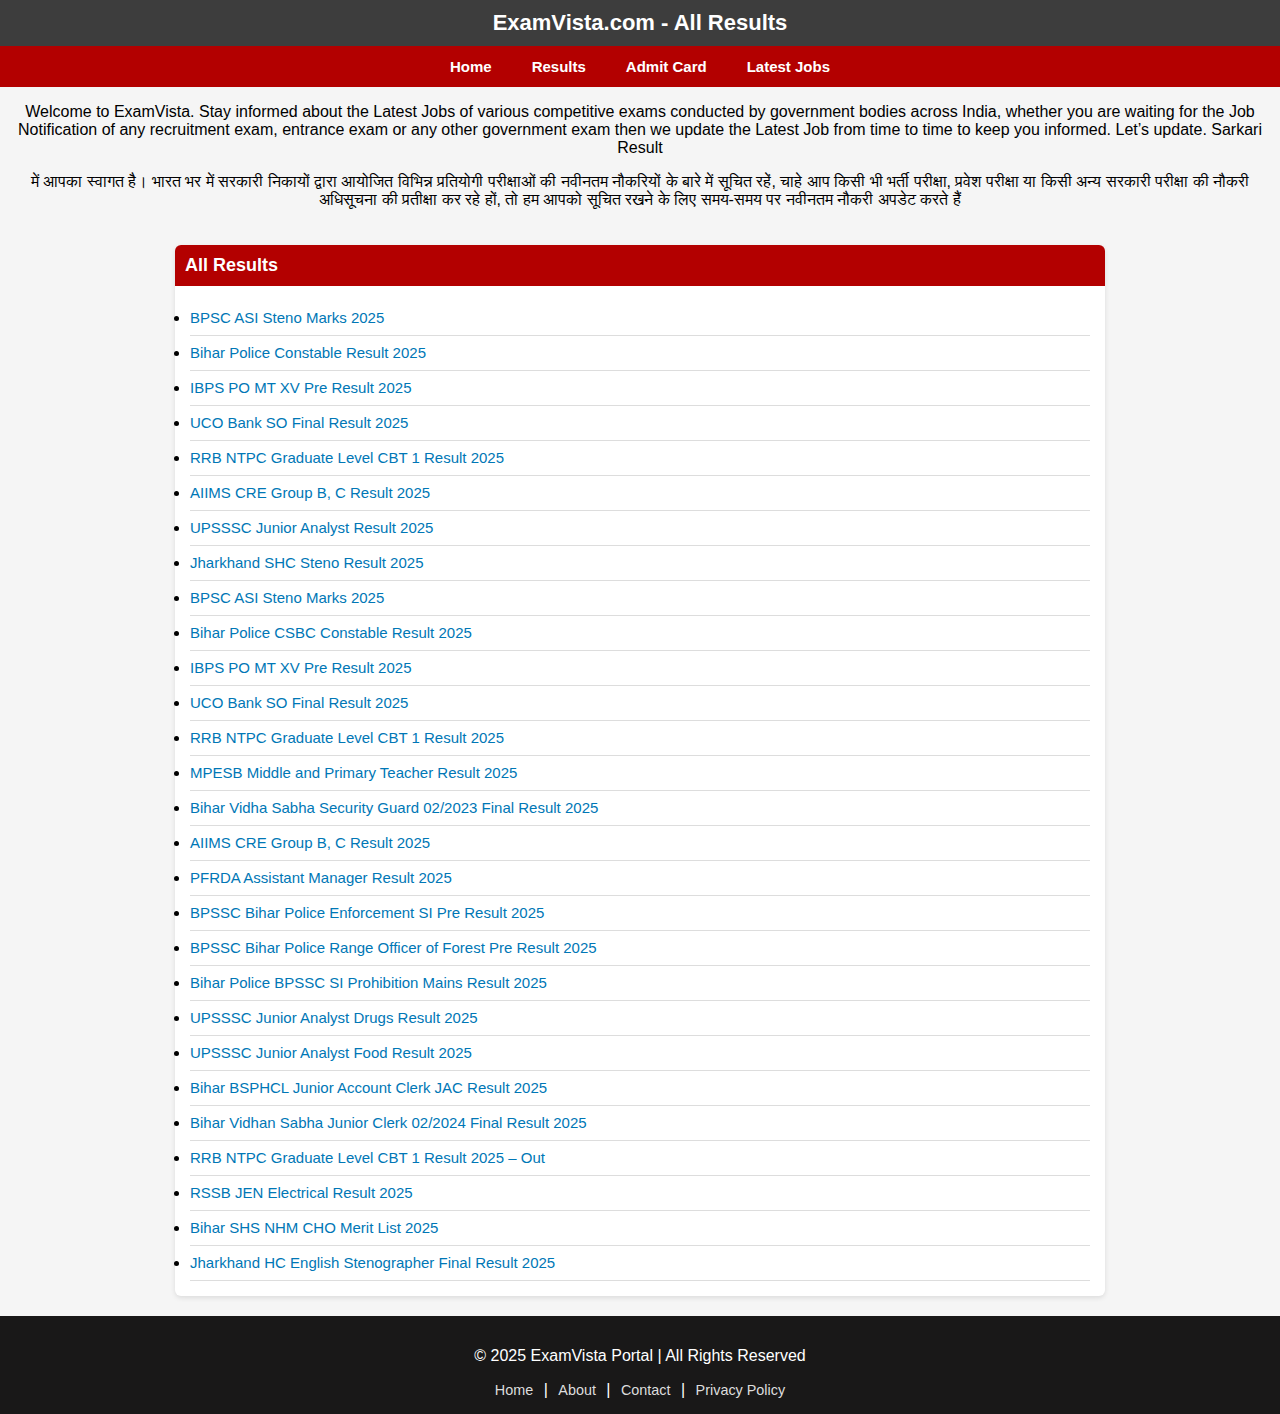
<file: results.html>
<!DOCTYPE html>
<html lang="en">
<head>
  <meta charset="UTF-8">
  <meta name="viewport" content="width=device-width, initial-scale=1.0">
  <title>All Results - ExamVista</title>
  <link rel="stylesheet" href="results.css">
</head>
<body>
  <div class="content"></div>

  <div class="top-header">ExamVista.com - All Results</div>
  <div class="nav">
    <a href="index.html">Home</a>
    <a href="results.html">Results</a>
    <a href="admitcard.html">Admit Card</a>
    <a href="forms.html">Latest Jobs</a>
  </div>
  <div><P>Welcome to ExamVista. Stay informed about the Latest Jobs of various competitive exams conducted by government bodies across India, whether you are waiting for the Job Notification of any recruitment exam, entrance exam or any other government exam then we update the Latest Job from time to time to keep you informed. Let’s update.
  Sarkari Result </P></div>
  <div><P>में आपका स्वागत है। भारत भर में सरकारी निकायों द्वारा आयोजित विभिन्न प्रतियोगी परीक्षाओं की नवीनतम नौकरियों के बारे में सूचित रहें, चाहे आप किसी भी भर्ती परीक्षा, प्रवेश परीक्षा या किसी अन्य सरकारी परीक्षा की नौकरी अधिसूचना की प्रतीक्षा कर रहे हों, तो हम आपको सूचित रखने के लिए समय-समय पर नवीनतम नौकरी अपडेट करते हैं</P></div>
  <div class="main-section">
    <div class="column" style="flex: 1;">
      <h2>All Results</h2>
      <ul>
        <li><a href="#">BPSC ASI Steno Marks 2025</a></li>
        <li><a href="#">Bihar Police Constable Result 2025</a></li>
        <li><a href="#">IBPS PO MT XV Pre Result 2025</a></li>
        <li><a href="#">UCO Bank SO Final Result 2025</a></li>
        <li><a href="#">RRB NTPC Graduate Level CBT 1 Result 2025</a></li>
        <li><a href="#">AIIMS CRE Group B, C Result 2025</a></li>
        <li><a href="#">UPSSSC Junior Analyst Result 2025</a></li>
        <li><a href="#">Jharkhand SHC Steno Result 2025</a></li>
        <li><a href="#">BPSC ASI Steno Marks 2025</a></li>
        <li><a href="#">Bihar Police CSBC Constable Result 2025</a></li>
        <li><a href="#">IBPS PO MT XV Pre Result 2025</a></li>
        <li><a href="#">UCO Bank SO Final Result 2025</a></li>
        <li><a href="#">RRB NTPC Graduate Level CBT 1 Result 2025</a></li>
        <li><a href="#">MPESB Middle and Primary Teacher Result 2025</a></li>
        <li><a href="#">Bihar Vidha Sabha Security Guard 02/2023 Final Result 2025</a></li>
        <li><a href="#">AIIMS CRE Group B, C Result 2025</a></li>
        <li><a href="#">PFRDA Assistant Manager Result 2025</a></li>
        <li><a href="#">BPSSC Bihar Police Enforcement SI Pre Result 2025</a></li>
        <li><a href="#">BPSSC Bihar Police Range Officer of Forest Pre Result 2025</a></li>
        <li><a href="#">Bihar Police BPSSC SI Prohibition Mains Result 2025</a></li>
        <li><a href="#">UPSSSC Junior Analyst Drugs Result 2025</a></li>
        <li><a href="#">UPSSSC Junior Analyst Food Result 2025</a></li>
        <li><a href="#">Bihar BSPHCL Junior Account Clerk JAC Result 2025</a></li>
        <li><a href="#">Bihar Vidhan Sabha Junior Clerk 02/2024 Final Result 2025</a></li>
        <li><a href="#">RRB NTPC Graduate Level CBT 1 Result 2025 – Out</a></li>
        <li><a href="#">RSSB JEN Electrical Result 2025</a></li>
        <li><a href="#">Bihar SHS NHM CHO Merit List 2025</a></li>
        <li><a href="#">Jharkhand HC English Stenographer Final Result 2025</a></li>
      </ul>
    </div>
  </div>
   <!-- Footer -->
<footer>
  <p>© 2025 ExamVista Portal | All Rights Reserved</p>
  <div class="footer-links">
    <a href="D:\html files\html\ExamVista1\index.html">Home</a> |
    <a href="#">About</a> |
    <a href="D:\html files\html\ExamVista1\contact.html">Contact</a> |
    <a href="privicyopolicy.html">Privacy Policy</a>
  </div>
</footer>

</body>
</html>
</file>
<file: style.css>
body {
  margin: 0;
  font-family: Arial, sans-serif;
  background: #f5f5f5;
}

/* Top Header */
.top-header {
  background: #3d3d3d;
  color: white;
  text-align: center;
  padding: 10px;
  font-size: 22px;
  font-weight: bold;
}

/* Navigation */
.nav {
  background: #b30000;
  display: flex;
  justify-content: center;
}
.nav a {
  color: white;
  text-decoration: none;
  padding: 12px 20px;
  font-size: 15px;
  font-weight: bold;
}
.nav a:hover {
  background: #8b0000;
}

/* Highlighted Forms */
.highlight {
  display: flex;
  justify-content: center;
  flex-wrap: wrap;
  margin: 20px auto;
  gap: 15px;
  
  
}
.highlight div {
  padding: 15px;
  font-weight: bold;
  border-radius: 5px;
  cursor: pointer;
  color: white;
  width: 220px;
  text-align: center;
  
}
.yellow { background: #ffb400; }
.blue { background: #0077b6; }
.green { background: #28a745; }
.orange { background: #f57c00; }


/* Three column section */
.main-section {
  display: flex;
  justify-content: space-around;
  padding: 20px;
  gap: 20px;
}
.column {
  background: white;
  flex: 1;
  border-radius: 6px;
  padding: 15px;
  box-shadow: 0 2px 5px rgba(0,0,0,0.1);
}
.column h2 {
  background: #b30000;
  color: white;
  padding: 10px;
  font-size: 18px;
  margin: -15px -15px 15px -15px;
  border-radius: 6px 6px 0 0;
}
.column ul {
  list-style: none;
  padding: 0;
  margin: 0;
}
.column ul li {
  padding: 8px 0;
  border-bottom: 1px solid #ddd;
}
.column ul li a {
  text-decoration: none;
  color: #0077b6;
  font-size: 15px;
}
.column ul li a:hover {
  text-decoration: underline;
}

/* View All Button */
.view-btn {
  display: inline-block;
  background: #0077b6;
  color: white;
  padding: 8px 15px;
  text-decoration: none;
  font-size: 14px;
  border-radius: 4px;
  margin-top: 10px;
  transition: background 0.3s;
}
.view-btn:hover {
  background: #005f86;
}

/* Footer */
footer {
  text-align: center;
  background: #191818;
  color: white;
  padding: 15px;
  margin-top: auto; /* ensures it sticks to bottom */
}

footer .footer-links {
  margin-top: 8px;
}

footer .footer-links a {
  color: #ddd;
  text-decoration: none;
  margin: 0 6px;
  font-size: 0.9rem;
}

footer .footer-links a:hover {
  color: #fff;
  text-decoration: underline;
}

li {
  list-style-type: disc;
}
/* Main section */
.main-section {
  width: 95%;
  margin: auto;
  padding: 20px 0;
  display: flex;
  flex-direction: column;
  gap: 20px;
}

/* Row: holds 3 columns */
.row {
  display: flex;
  justify-content: space-between;
  gap: 20px;
  flex-wrap: wrap; /* responsive wrapping */
}

/* Column */
.column {
  background: white;
  flex: 1;
  min-width: 250px; /* prevents too small columns on mobile */
  border-radius: 6px;
  padding: 15px;
  box-shadow: 0 2px 5px rgba(0,0,0,0.1);
}

/* Column title */
.column h2 {
  background: #b30000;
  color: white;
  padding: 10px;
  font-size: 18px;
  margin: -15px -15px 15px -15px;
  border-radius: 6px 6px 0 0;
  
  text-align: center;
  font-weight: 500;

}

/* Column list */
.column ul {
  list-style: none;
  padding: 0;
  margin: 0;
}
.column ul li {
  padding: 8px 0;
  border-bottom: 1px solid #ddd;
}
.column ul li a {
  text-decoration: none;
  color: #0077b6;
  font-size: 15px;
}
.column ul li a:hover {
  text-decoration: underline;
}

/* View All button */
.view-btn {
  display: inline-block;
  background: #0077b6;
  color: white;
  padding: 8px 15px;
  text-decoration: none;
  font-size: 14px;
  border-radius: 4px;
  margin-top: 10px;
  transition: background 0.3s;
}
.view-btn:hover {
  background: #005f86;
}
.header {
    background-color: #b60000;
    color: white;
    text-align: center;
    font-weight: bold;
    padding: 8px 0;
    font-size: 20px;
    border: 1px solid #fff;
}

.description {
    background-color: #fff;
    padding: 14px 8px;
    text-align: center;
    font-size: 15px;
    border: 1px solid #c2c2c2;
    margin-top: -2px;
}
.orange{
  text-decoration: none;
}

.highlight a {
  text-decoration: none;
  color: inherit;
}
</file>
<file: results.css>
body {
  margin: 0;
  font-family: Arial, sans-serif;
  background: #f5f5f5;
}

/* Top Header */
.top-header {
  background: #3d3d3d;
  color: white;
  text-align: center;
  padding: 10px;
  font-size: 22px;
  font-weight: bold;
}

/* Navigation */
.nav {
  background: #b30000;
  display: flex;
  justify-content: center;
}
.nav a {
  color: white;
  text-decoration: none;
  padding: 12px 20px;
  font-size: 15px;
  font-weight: bold;
}
.nav a:hover,
.nav a.active {
  background: #8b0000;
}

/* Main Section */
.main-section {
  display: flex;
  justify-content: center;
  padding: 20px;
}
.column {
  background: white;
  flex: 1;
  border-radius: 6px;
  padding: 15px;
  box-shadow: 0 2px 5px rgba(0,0,0,0.1);
  max-width: 900px;
}
.column h2 {
  background: #b30000;
  color: white;
  padding: 10px;
  font-size: 18px;
  margin: -15px -15px 15px -15px;
  border-radius: 6px 6px 0 0;
}
.column ul {
  list-style: none;
  padding: 0;
  margin: 0;
}
.column ul li {
  padding: 8px 0;
  border-bottom: 1px solid #ddd;
}
.column ul li a {
  text-decoration: none;
  color: #0077b6;
  font-size: 15px;
}
.column ul li a:hover {
  text-decoration: underline;
}

/* Footer */
footer {
  text-align: center;
  background: #191818;
  color: white;
  padding: 15px;
  margin-top: auto; /* ensures it sticks to bottom */
}

footer .footer-links {
  margin-top: 8px;
}

footer .footer-links a {
  color: #ddd;
  text-decoration: none;
  margin: 0 6px;
  font-size: 0.9rem;
}

footer .footer-links a:hover {
  color: #fff;
  text-decoration: underline;
}

li {
  list-style-type: disc;
}
P {
    text-align: center;
    font-weight: 500;
}
</file>
<file: admitcard.css>
/* Basic Reset */
body {
  margin: 0;
  font-family: Arial, sans-serif;
  background: #f5f5f5;
  display: flex;
  flex-direction: column;
  min-height: 100vh;
}

/* Top Header */
.top-header {
  background: #3d3d3d;
  color: white;
  text-align: center;
  padding: 10px;
  font-size: 22px;
  font-weight: bold;
}

/* Navigation */
.nav {
  background: #b30000;
  display: flex;
  justify-content: center;
  flex-wrap: wrap;
}
.nav a {
  color: white;
  text-decoration: none;
  padding: 12px 20px;
  font-size: 15px;
  font-weight: bold;
}
.nav a:hover,
.nav a.active {
  background: #8b0000;
}

/* Paragraphs */
p {
  text-align: center;
  font-weight: 500;
  margin: 10px 20px;
}

/* Main Section */
.main-section {
  display: grid;
  grid-template-columns: repeat(auto-fit, minmax(280px, 1fr));
  gap: 20px;
  padding: 20px;
  justify-items: center;
}


.column {
  background: white;
  border-radius: 6px;
  padding: 15px;
  box-shadow: 0 2px 5px rgba(0,0,0,0.1);
  width: 100%;
  max-width: 900px;
}

.column h2 {
  background: #b30000;
  color: white;
  padding: 10px;
  font-size: 18px;
  margin: -15px -15px 15px -15px;
  border-radius: 6px 6px 0 0;
}

.column ul {
  list-style: none;
  padding: 0;
  margin: 0;
}

.column ul li {
  padding: 8px 0;
  border-bottom: 1px solid #ddd;
}

.column ul li a {
  text-decoration: none;
  color: #0077b6;
  font-size: 15px;
}

.column ul li a:hover {
  text-decoration: underline;
}

/* Footer */
footer {
  text-align: center;
  background: #191818;
  color: white;
  padding: 15px;
  margin-top: auto;
}

footer .footer-links {
  margin-top: 8px;
}

footer .footer-links a {
  color: #ddd;
  text-decoration: none;
  margin: 0 6px;
  font-size: 0.9rem;
}

footer .footer-links a:hover {
  color: #fff;
  text-decoration: underline;
}
</file>
<file: all css.css>
/* Reset */
* {
  margin: 0;
  padding: 0;
  box-sizing: border-box;
}

body {
  font-family: Arial, sans-serif;
  line-height: 1.6;
  background-color: #f9f9f9;
  color: #333;
}

/* Header */
.header {
  background: linear-gradient(to right, #b22222, #8b0000);
  color: #fff;
  text-align: center;
  padding: 20px 10px;
}

.header h1 {
  font-size: 2rem;
  margin-bottom: 5px;
}

.header p {
  font-size: 1rem;
}

/* Navbar */
.navbar {
  background: #002147;
  display: flex;
  justify-content: center;
  flex-wrap: wrap;
}

.navbar a {
  color: #fff;
  padding: 12px 18px;
  text-decoration: none;
  font-size: 0.95rem;
  transition: background 0.3s;
}

.navbar a:hover {
  background: #004080;
}

/* Container */
.container {
  max-width: 1000px;
  margin: 20px auto;
  padding: 15px;
  background: #fff;
  border: 1px solid #ddd;
  border-radius: 6px;
}

.post-date {
  color: #d9534f;
  font-size: 0.9rem;
  margin-bottom: 10px;
}

.badge {
  display: inline-block;
  background: #007bff;
  color: #fff;
  padding: 3px 10px;
  border-radius: 12px;
  font-size: 0.85rem;
  margin-left: 8px;
  margin-right: 5px;
}

h2 {
  color: #002147;
  font-size: 1.4rem;
  margin-bottom: 15px;
}

h3 {
  margin: 20px 0 10px;
  color: #b22222;
}

/* Table Styles */
table {
  width: 100%;
  border-collapse: collapse;
  margin-bottom: 20px;
}

table th, table td {
  border: 1px solid #ddd;
  padding: 10px;
  text-align: left;
  vertical-align: top;
}

table th {
  background: #002147;
  color: #fff;
}

table tr:nth-child(even) {
  background: #f9f9f9;
}

/* List inside table */
table ul {
  list-style-type: disc;   /* bullets */
  margin-left: 20px;
  padding-left: 0;
}

table ul li {
  margin-bottom: 5px;
}


/* Responsive */
@media (max-width: 768px) {
  .header h1 {
    font-size: 1.5rem;
  }
  .navbar a {
    padding: 10px;
    font-size: 0.85rem;
  }
  table th, table td {
    font-size: 0.9rem;
  }
}
p{
    text-align: justify;
    font-weight: 600;
}
.hh a {
  text-decoration: none;
}
h5{
    text-align: justify;
    
}
/* Make body take full height */
html, body {
  height: 100%;
  margin: 0;
  display: flex;
  flex-direction: column;
}

/* Content area grows and pushes footer down */
.content {
  flex: 1;
}

/* Footer */
footer {
  text-align: center;
  background: #191818;
  color: white;
  padding: 15px;
  margin-top: auto; /* ensures it sticks to bottom */
}

footer .footer-links {
  margin-top: 8px;
}

footer .footer-links a {
  color: #ddd;
  text-decoration: none;
  margin: 0 6px;
  font-size: 0.9rem;
}

footer .footer-links a:hover {
  color: #fff;
  text-decoration: underline;
}
</file>
<file: pivicypolicy.css>
/* Reset */
* {
  margin: 0;
  padding: 0;
  box-sizing: border-box;
}

/* Body and Layout */
html, body {
  height: 100%;
  font-family: Arial, sans-serif;
  display: flex;
  flex-direction: column;
  background: #f9f9f9;
  color: #333;
}

.content {
  flex: 1;
}

/* Top Header */
.top-header {
  background: #3d3d3d;
  color: white;
  text-align: center;
  padding: 10px;
  font-size: 22px;
  font-weight: bold;
}

/* Navigation */
.nav {
  background: #b30000;
  display: flex;
  justify-content: center;
  flex-wrap: wrap;
}

.nav a {
  color: white;
  text-decoration: none;
  padding: 12px 20px;
  font-size: 15px;
  font-weight: bold;
}

.nav a:hover,
.nav a.active {
  background: #8b0000;
}

/* Page Title */
h1 {
  text-align: center;
  color: rgb(72, 0, 255);
  margin: 20px 0;
}

/* Main Section */
.main-section {
  flex: 1;
  display: grid;
  grid-template-columns: repeat(auto-fit, minmax(280px, 1fr));
  gap: 20px;
  padding: 20px;
  justify-items: center;
}

.column {
  background: white;
  border-radius: 6px;
  padding: 20px;
  box-shadow: 0 2px 5px rgba(0,0,0,0.1);
  width: 100%;
  max-width: 900px;
}

.column h2 {
  background: #b30000;
  color: white;
  padding: 10px;
  font-size: 18px;
  margin: -20px -20px 15px -20px;
  border-radius: 6px 6px 0 0;
}

.column ul {
  list-style: disc;
  padding-left: 20px;
  margin-bottom: 15px;
}

.column ul li {
  margin-bottom: 8px;
}

.column ul li a {
  text-decoration: none;
  color: #0077b6;
  font-size: 15px;
}

.column ul li a:hover {
  text-decoration: underline;
}

.column p {
  text-align: justify;
  font-weight: 500;
  margin-bottom: 15px;
}

/* Footer */
footer {
  text-align: center;
  background: #191818;
  color: white;
  padding: 15px;
  margin-top: auto;
}

footer .footer-links {
  margin-top: 8px;
}

footer .footer-links a {
  color: #ddd;
  text-decoration: none;
  margin: 0 6px;
  font-size: 0.9rem;
}

footer .footer-links a:hover {
  color: #fff;
  text-decoration: underline;
}

/* Responsive */
@media (max-width: 768px) {
  .nav a {
    padding: 10px;
    font-size: 0.85rem;
  }

  .column h2 {
    font-size: 16px;
  }

  .column ul li a {
    font-size: 14px;
  }
}
</file>
